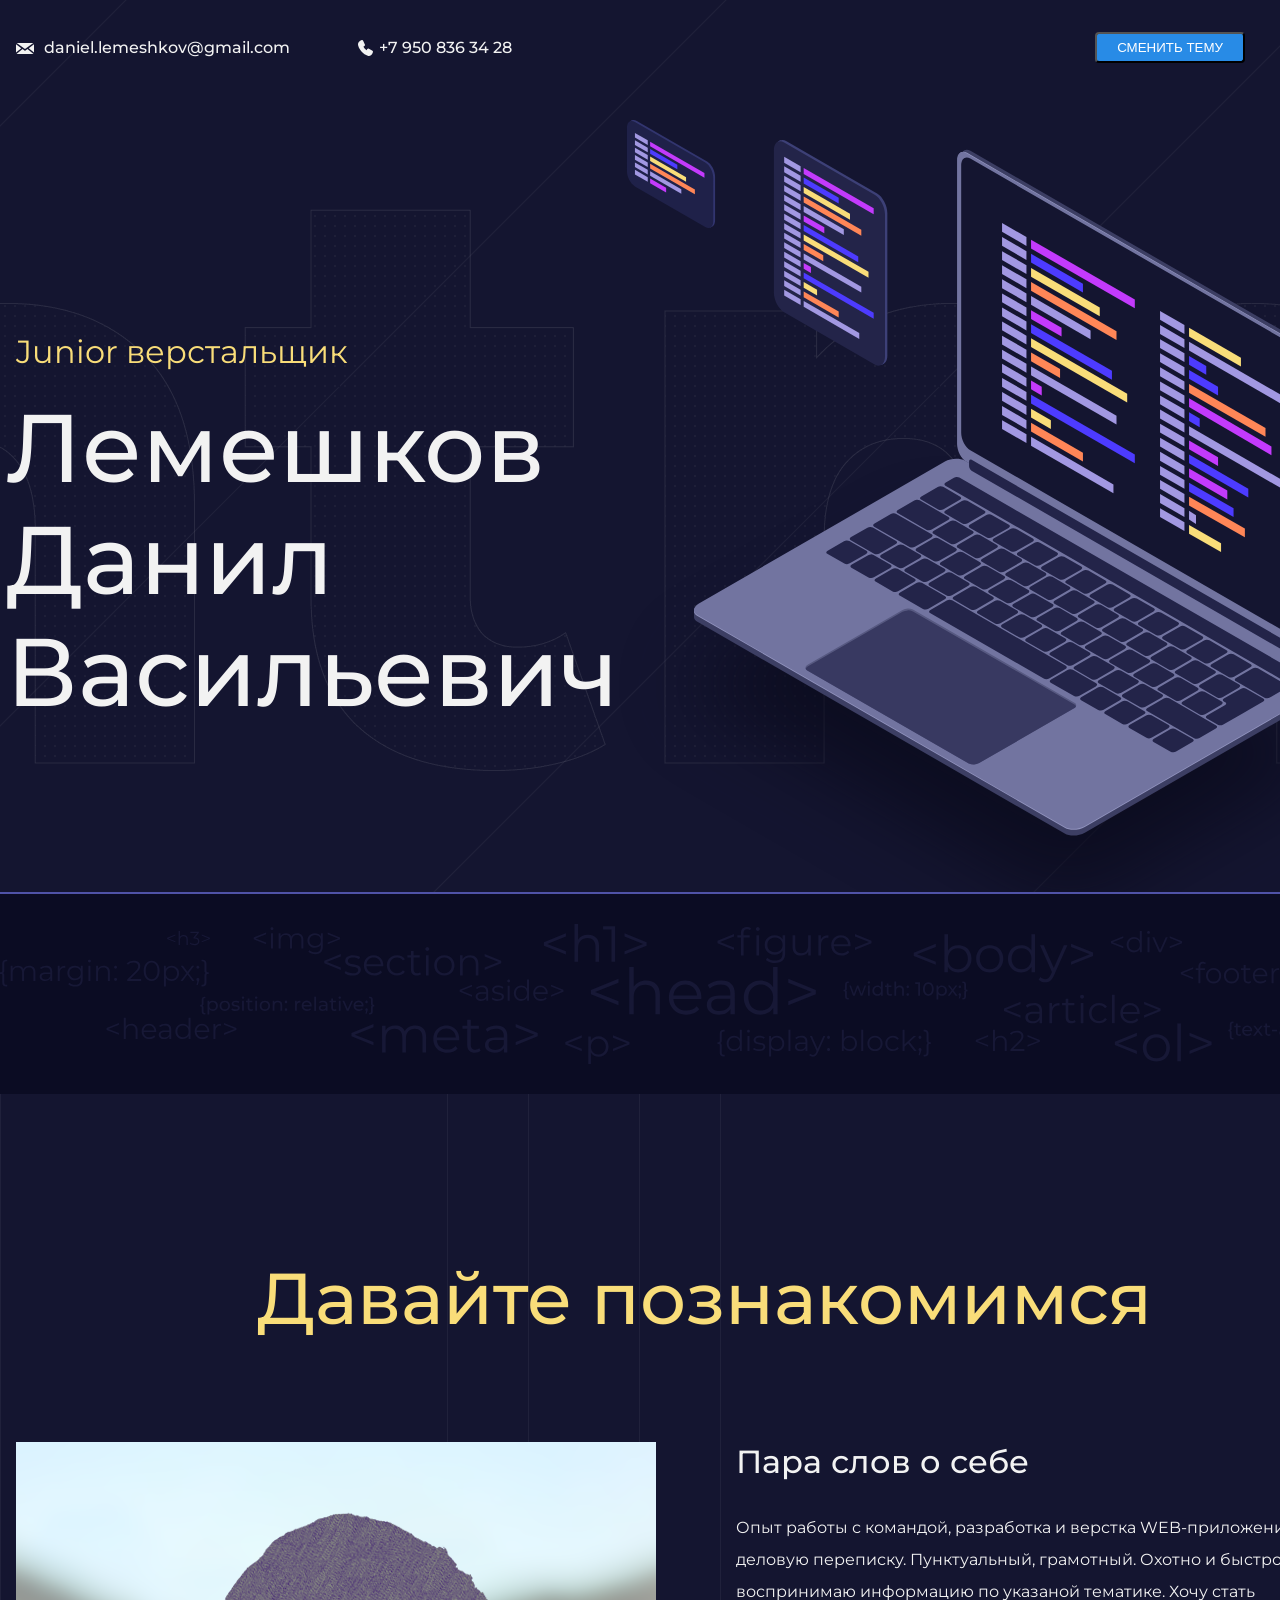
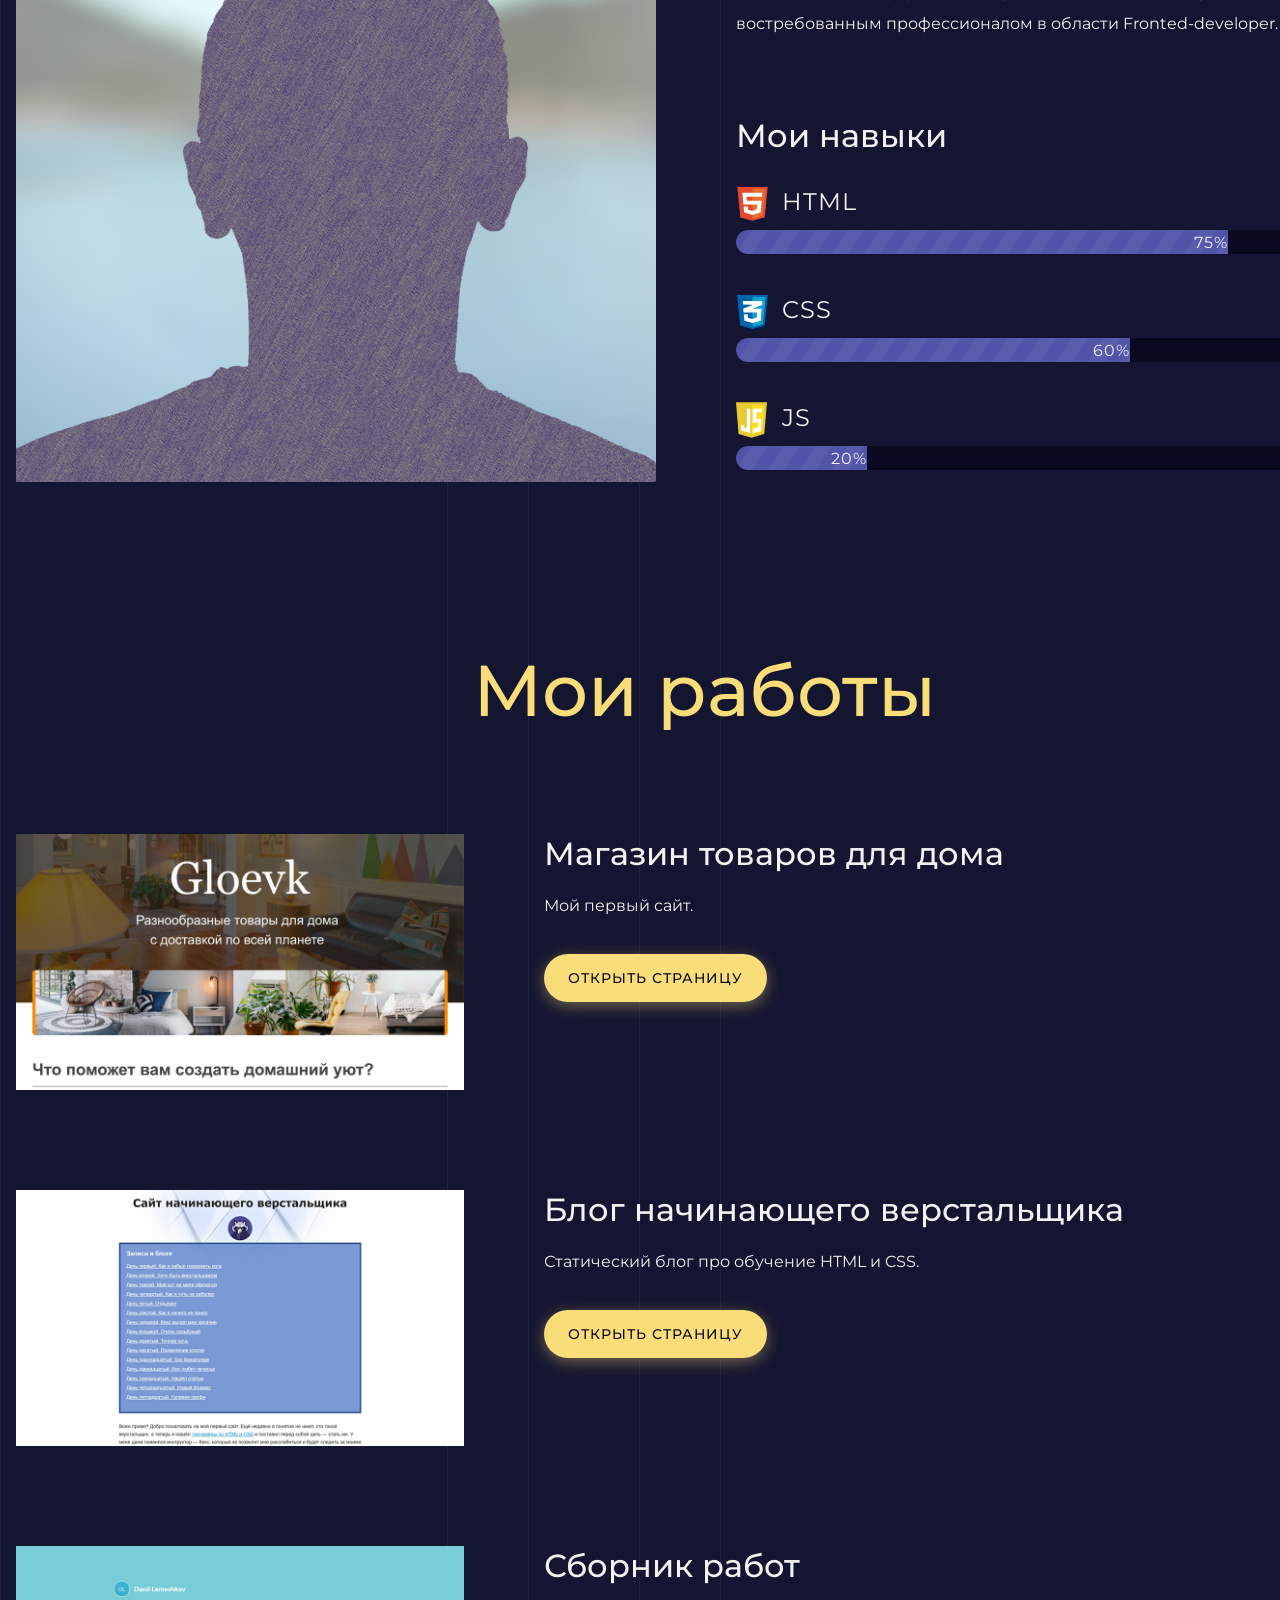
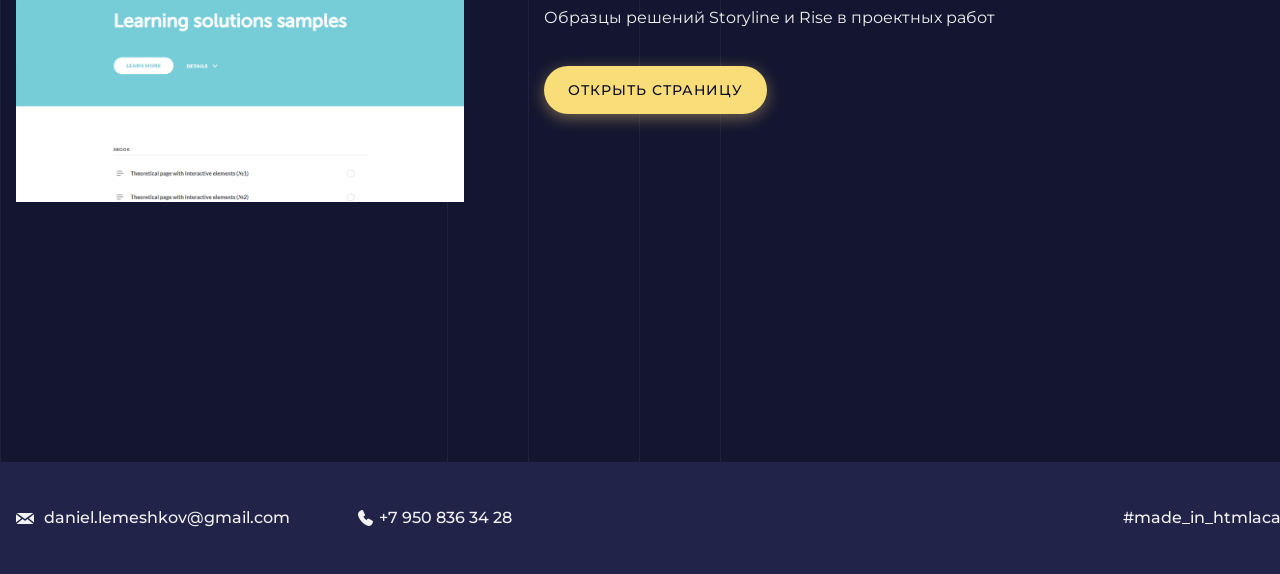
<file: index.html>
<!DOCTYPE html>
<html>
  <head>
    <link href="https://fonts.googleapis.com/css?family=Montserrat:400,500,700|Old+Standard+TT&display=swap&subset=cyrillic" rel="stylesheet">
    <meta charset="UTF-8">
    <link rel="stylesheet" href="themes/style.css">
    <title>Портфолио Junior верстальщика</title>
  </head>

  <body class="page dark-theme">
    <header class="page-header">
      <div class="container">
        <a class="header-email" href="mailto:daniel.lemeshkov@gmail.com">daniel.lemeshkov@gmail.com</a>
        <a class="header-phone" href="tel:+79508363428">+7 950 836 34 28</a>
        <button class="change-theme" style="position: fixed; z-index: 100;">Сменить тему</button>
      </div>
    </header>
  
    <section class="hero-image">
      <div class="container">
      <h1 class="heading">Лемешков Данил Васильевич</h1>
      <p>Junior верстальщик</p>
    </div>
    </section>

    <section class="intro">
      <div class="container">
      <h2 class="subheading">Давайте познакомимся</h2>
      
      <figure class="user-image">
        <img src="files/user.png" width="928" height="536" alt="Фотография Неопознаного Енота">
      </figure>
      <div class="skills">
        <h3>Пара слов о себе</h3>
        <p>Опыт работы с командой, разработка и верстка WEB-приложений. Веду деловую переписку. Пунктуальный, грамотный. Охотно и быстро воспринимаю информацию по указаной тематике. Хочу стать востребованным профессионалом в области Fronted-developer.</p>
        <h3>Мои навыки</h3>
        <dl class="skills-list">
          <dt class="skill-html">HTML</dt>
          <dd class="level"><div style="width: 75%;">75%</div></dd>
          <dt class="skill-css">CSS</dt>
          <dd class="level"><div style="width: 60%;">60%</div></dd>
          <dt class="skill-js">JS</dt>
          <dd class="level"><div style="width: 20%;">20%</div></dd>
        </dl>
      </div>
    </div>
    </section>

    <section class="portfolio">
    <div class="container">
      <h2 class="subheading">Мои работы</h2>
      <ul class="projects">
        <li>
          <figure class="project-image">
            <img src="files/project.jpg" width="928" height="536" alt="Изображение сайта-магазина товаров для дома">
          </figure>
          <h3>Магазин товаров для дома</h3>
          <p>Мой первый сайт.</p>
          <a class="button" href="source/project-gloevk/index.html" target="_blank">Открыть страницу</a>
        </li>
        <li>
          <figure class="project-image">
            <img src="files/project2.png" width="928" height="536" alt="Изображение блога">
          </figure>
          <h3>Блог начинающего верстальщика</h3>
          <p>Статический блог про обучение HTML и CSS.</p>
          <a class="button" href="source/project-state-final/index.html" target="_blank">Открыть страницу</a>
        </li>
        <li>
          <figure class="project-image">
            <img src="files/project3.png" width="928" height="536" alt="Изображение сайта-сборника работ">
          </figure>
          <h3>Сборник работ</h3>
          <p>Образцы решений Storyline и Rise в проектных работ</p>
          <a class="button" href="source/project-learning-solutions-samples/index.html" target="_blank">Открыть страницу</a>
        </li>
      </ul>
    </div>
    </section>

    <footer class="page-footer">
      <div class="container">
        <a class="footer-email" href="mailto:daniel.lemeshkov@gmail.com">daniel.lemeshkov@gmail.com</a>
        <a class="footer-phone" href="tel:+79508363428">+7 950 836 34 28</a>
        <a style="float: right; padding-top: 0px;" href="https://htmlacademy.ru/" target="_blank">#made_in_htmlacademy</a>
    </div>
    </footer>

    <script type="text/javascript">
      let page = document.querySelector('body');
      let themeButton = document.querySelector('.change-theme');

      themeButton.onclick = function(){
        page.classList.toggle('dark-theme');
        page.classList.toggle('light-theme');
      }
    </script>
  </body>
</html>
</file>
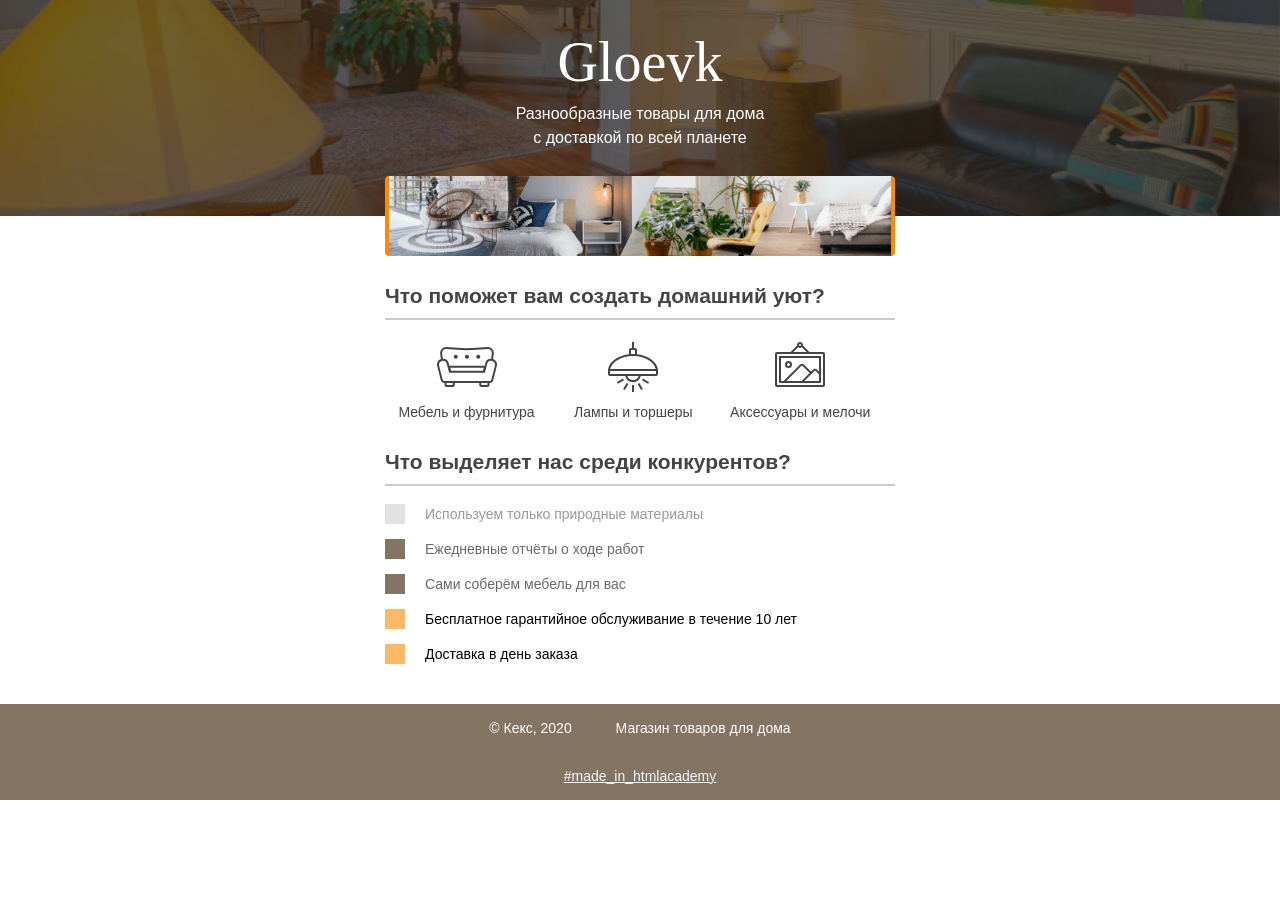
<file: source/project-gloevk/index.html>
<!DOCTYPE html>
<html lang="ru">
  <head>
    <meta charset="utf-8">
    <title>Магазин товаров для дома</title>
    <link rel="stylesheet" href="style.css">
  </head>
  <body>
    <header class="site-header">
      <div class="container">
        <h1>Gloevk</h1>
        <p>Разнообразные товары для дома с доставкой по всей планете</p>
        <img src="img/gloevk-examples.png" width="510" height="80" alt="Примеры интерьеров">
      </div>
    </header>

    <section class="features">
      <h2>Что поможет вам создать домашний уют?</h2>
      <p class="feature-furniture">Мебель и фурнитура</p>
      <p class="feature-lighting">Лампы и торшеры</p>
      <p class="feature-accessories">Аксессуары и мелочи</p>
    </section>

    <section class="advantages">
      <h2>Что выделяет нас среди конкурентов?</h2>
      <ul class="advantages-list">
        <li class="advantages-item">Используем только природные материалы</li>
        <li class="advantages-item standard">Ежедневные отчёты о ходе работ</li>
        <li class="advantages-item standard">Сами соберём мебель для вас</li>
        <li class="advantages-item vip">Бесплатное гарантийное обслуживание в течение 10 лет</li>
        <li class="advantages-item vip">Доставка в день заказа</li>
      </ul>
    </section>

    <footer class="site-footer">
      <div class="container">
        <p>© Кекс, 2020</p>
        <p>Магазин товаров для дома</p>
        <br>
        <p><a style="color: aliceblue;" href="https://htmlacademy.ru/" target="_blank">#made_in_htmlacademy</a></p>
      </div>
    </footer>
  </body>
</html>
</file>
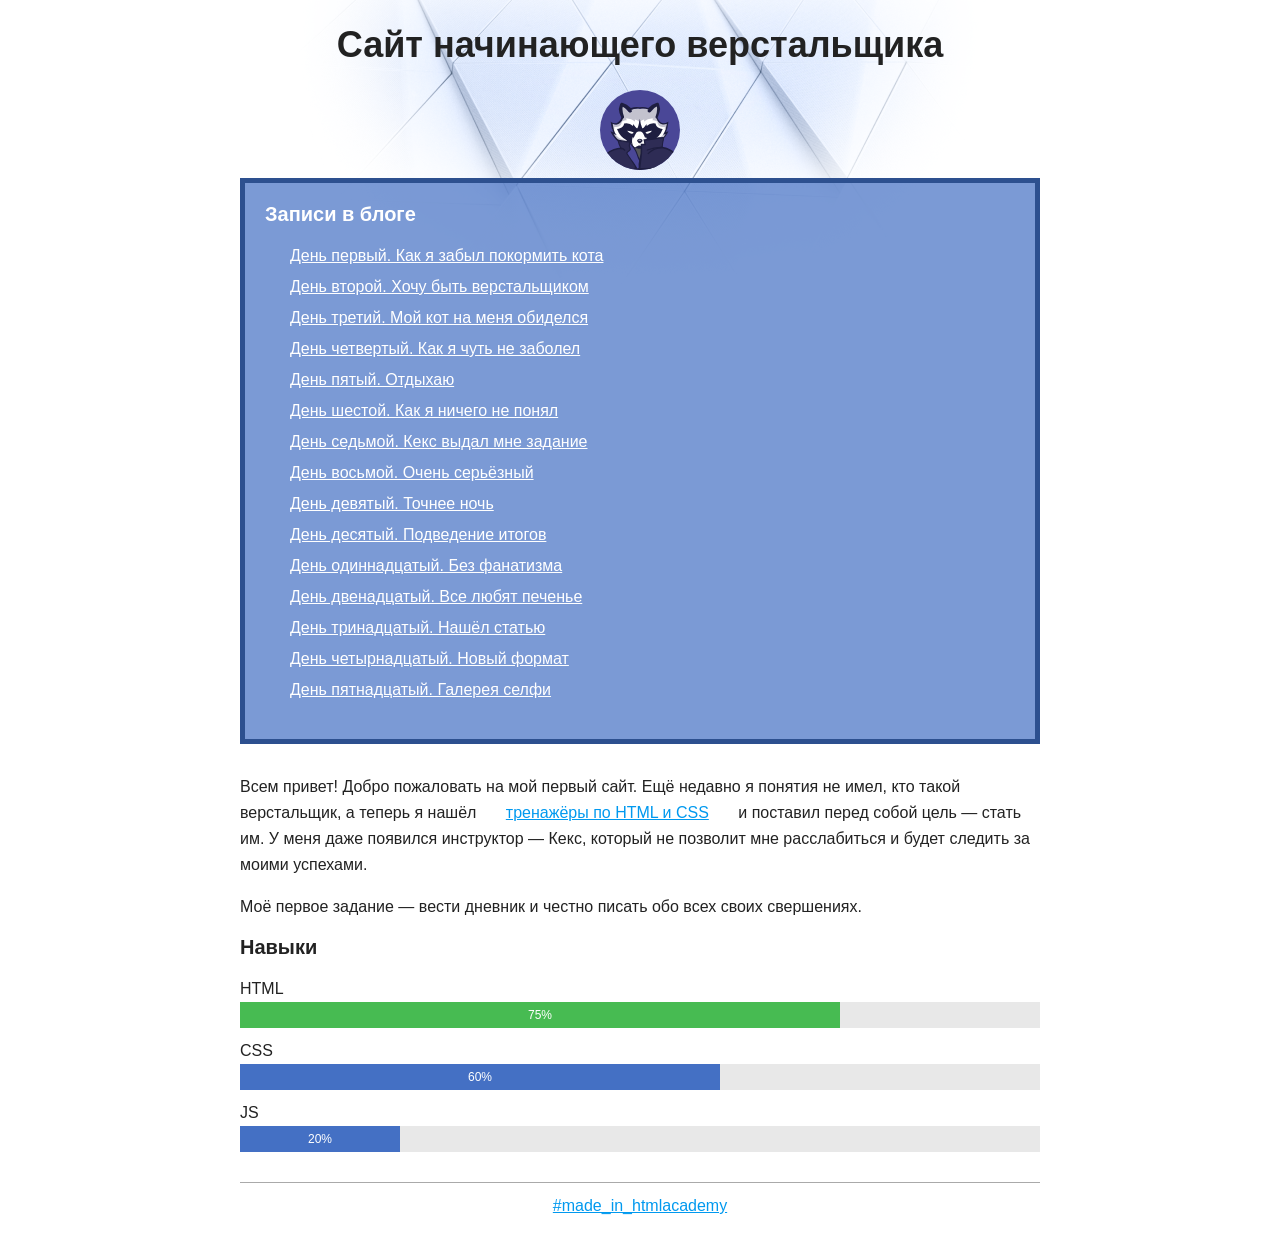
<file: source/project-state-final/index.html>
<!DOCTYPE html>
<html lang="ru">
  <head>
    <meta charset="utf-8">
    <title>Сайт начинающего верстальщика</title>
    <link rel="stylesheet" href="style.css">
  </head>
  <body>
    <header>
      <h1 class="page-title">Сайт начинающего верстальщика</h1>
    </header>
    <main>
      <div class="avatar-container">
        <img class="avatar" src="img/raccoon.svg" width="80" height="80" alt="Аватарка">
      </div>
      <nav class="blog-navigation">
        <h2>Записи в блоге</h2>
        <ul>
          <li><a href="day-1.html">День первый. Как я забыл покормить кота</a></li>
          <li><a href="day-2.html">День второй. Хочу быть верстальщиком</a></li>
          <li><a href="day-3.html">День третий. Мой кот на меня обиделся</a></li>
          <li><a href="day-4.html">День четвертый. Как я чуть не заболел</a></li>
          <li><a href="day-5.html">День пятый. Отдыхаю</a></li>
          <li><a href="day-6.html">День шестой. Как я ничего не понял</a></li>
          <li><a href="day-7.html">День седьмой. Кекс выдал мне задание</a></li>
          <li><a href="day-8.html">День восьмой. Очень серьёзный</a></li>
          <li><a href="day-9.html">День девятый. Точнее ночь</a></li>
          <li><a href="day-10.html">День десятый. Подведение итогов</a></li>
          <li><a href="day-11.html">День одиннадцатый. Без фанатизма</a></li>
          <li><a href="day-12.html">День двенадцатый. Все любят печенье</a></li>
          <li><a href="day-13.html">День тринадцатый. Нашёл статью</a></li>
          <li><a href="day-14.html">День четырнадцатый. Новый формат</a></li>
          <li><a href="day-15.html">День пятнадцатый. Галерея селфи</a></li>
        </ul>
      </nav>
      <section>
        <p>Всем привет! Добро пожаловать на мой первый сайт. Ещё недавно я понятия не имел, кто такой верстальщик, а теперь я нашёл <a href="https://htmlacademy.ru/courses">тренажёры по HTML и CSS</a> и поставил перед собой цель — стать им. У меня даже появился инструктор — Кекс, который не позволит мне расслабиться и будет следить за моими успехами.</p>
        <p>Моё первое задание — вести дневник и честно писать обо всех своих свершениях.</p>
      </section>
      <section>
        <h2>Навыки</h2>
        <dl class="skills">
          <dt>HTML</dt>
          <dd><div class="skills-level skills-level-ok" style="width: 75%;">75%</div></dd>
          <dt>CSS</dt>
          <dd><div class="skills-level" style="width: 60%;">60%</div></dd>
          <dt>JS</dt>
          <dd><div class="skills-level" style="width: 20%;">20%</div></dd>
        </dl>
      </section>
    </main>
    <footer>
      <a href="https://htmlacademy.ru/" target="_blank">#made_in_htmlacademy</a>
    </footer>
  </body>
</html>
</file>
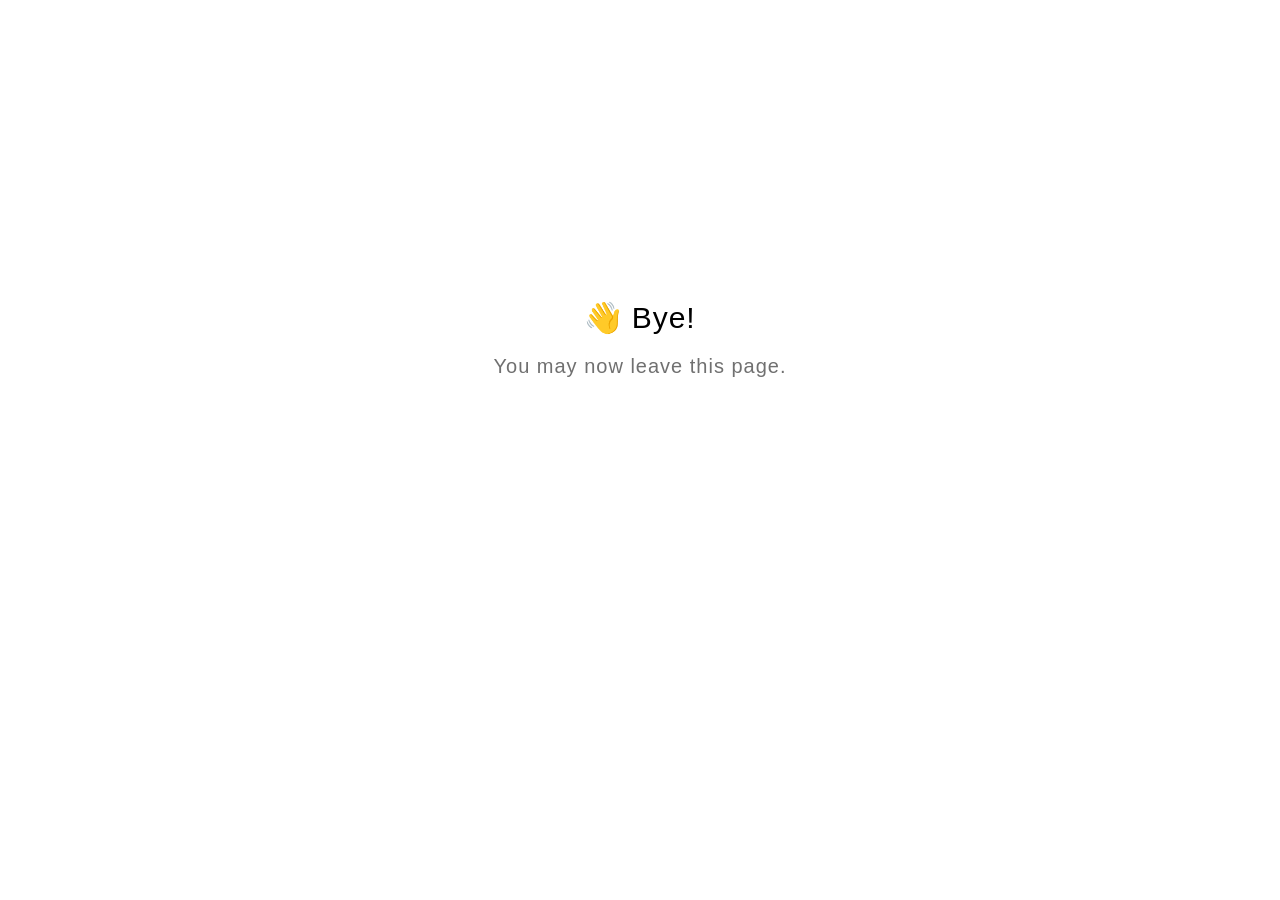
<file: source/project-learning-solutions-samples/goodbye.html>
<html>
  <head>
    <meta charset="utf-8" lang="en">
    <style>
      html {
        font-size: 20px;
        font-family: 'lato', sans-serif;
        font-weight: lighter;
        letter-spacing: 0.05rem;
      }

      .goodbye-container {
        text-align: center;
        margin-top: 15rem;
      }

      .bye-message {
        font-size: 1.5rem;
      }

      .exit-text {
        color: #707070;
        margin-top: 1rem;
      }
    </style>
  </head>
  <body>
    <div class="goodbye-container">
      <div class="bye-message">👋 Bye!</div>
      <div class="exit-text">You may now leave this page.</div>
    </div>
  </body>
</html>
</file>
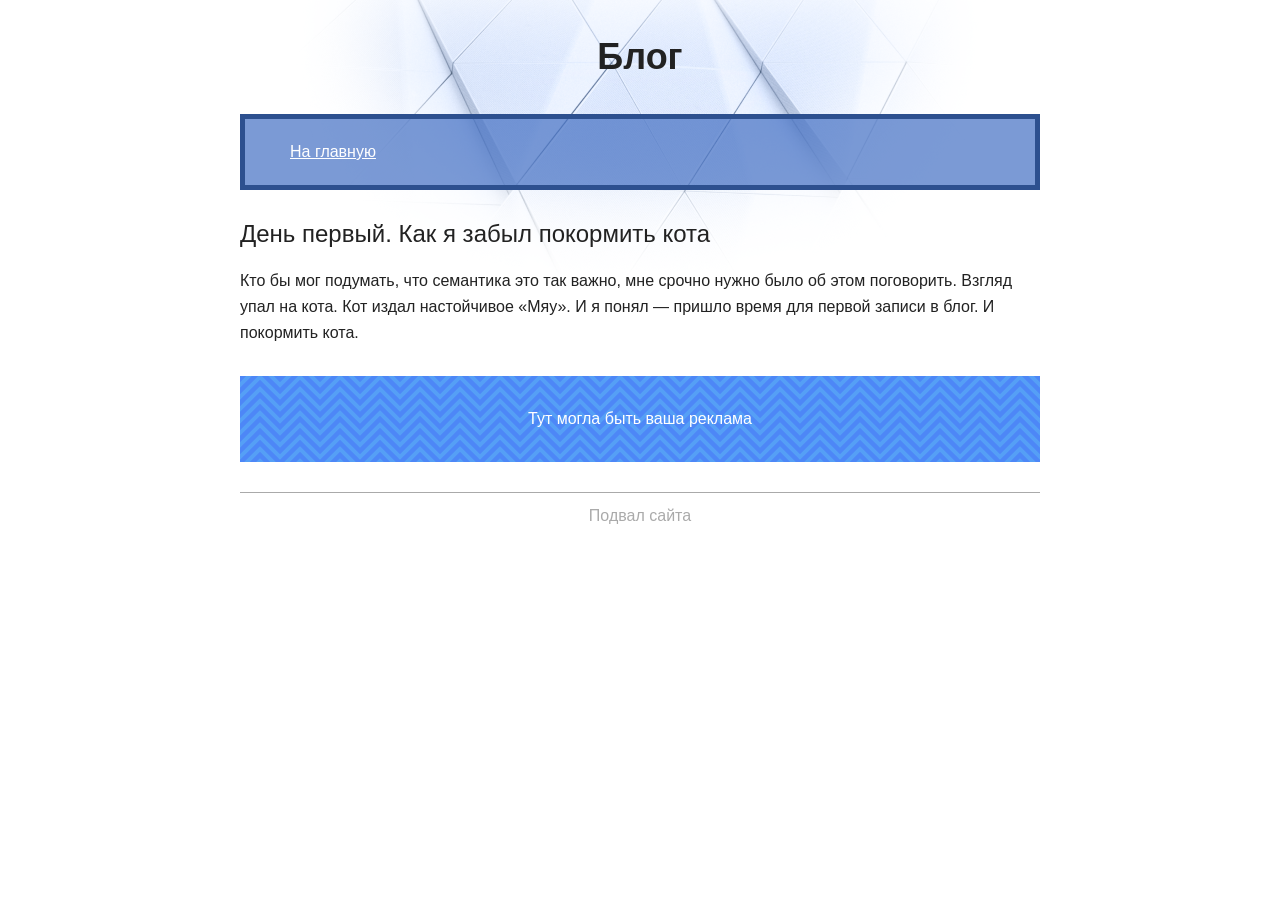
<file: source/project-state-final/day-1.html>
<!DOCTYPE html>
<html lang="ru">
  <head>
    <meta charset="utf-8">
    <title>Дневник начинающего верстальщика</title>
    <link rel="stylesheet" href="style.css">
  </head>
  <body>
    <header>
      <p class="page-title">Блог</p>
      <nav class="blog-navigation">
        <a href="index.html">На главную</a>
      </nav>
    </header>
    <main>
      <article>
        <h1>День первый. Как я забыл покормить кота</h1>
        <p>Кто бы мог подумать, что семантика это так важно, мне срочно нужно было об этом поговорить. Взгляд упал на кота. Кот издал настойчивое «Мяу». И я понял — пришло время для первой записи в блог. И покормить кота.</p>
      </article>
      <aside class="partnership">
        Тут могла быть ваша реклама
      </aside>
    </main>
    <footer>
      Подвал сайта
    </footer>
  </body>
</html>
</file>
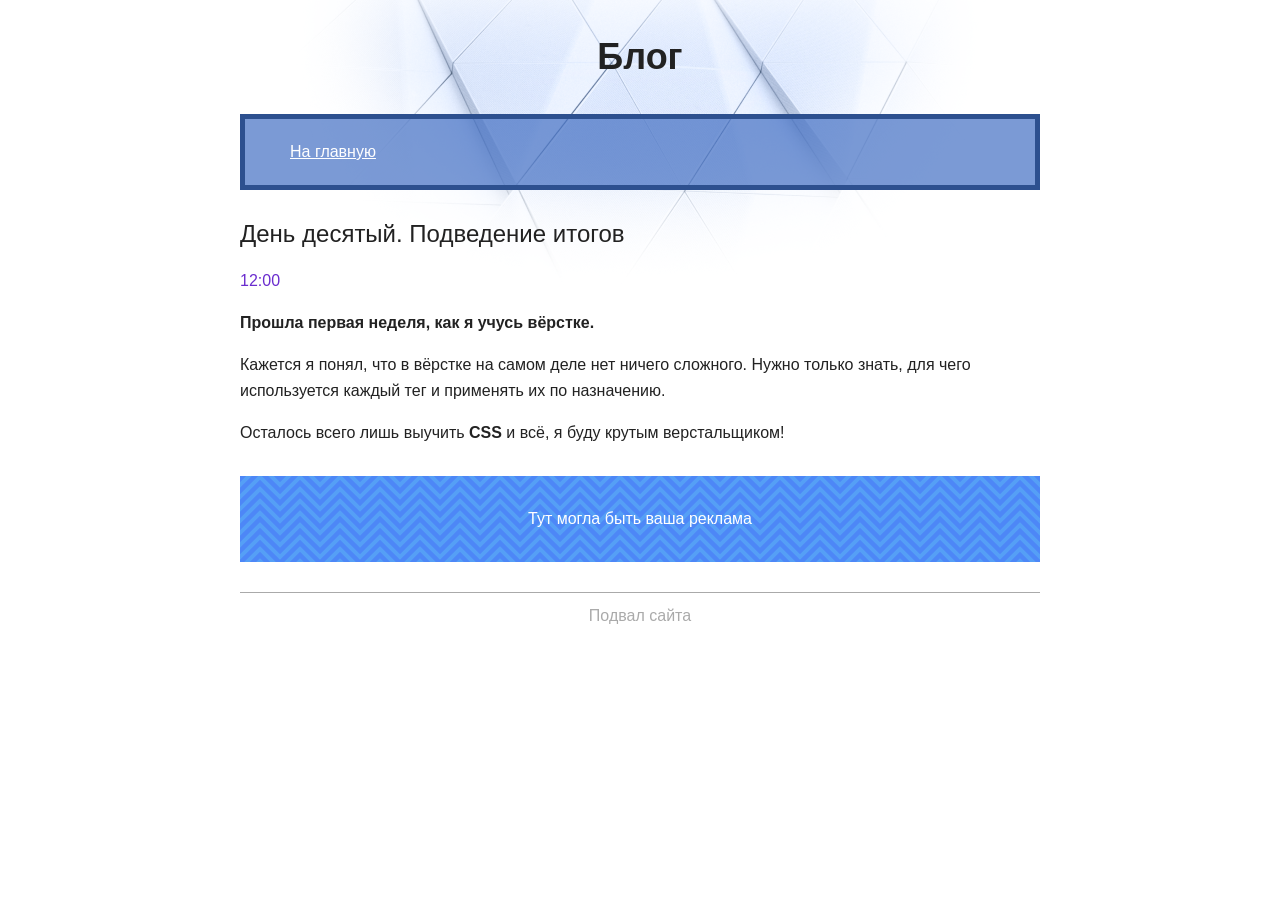
<file: source/project-state-final/day-10.html>
<!DOCTYPE html>
<html lang="ru">
  <head>
    <meta charset="utf-8">
    <title>Сайт начинающего верстальщика</title>
    <link rel="stylesheet" href="style.css">
  </head>
  <body>
    <header>
      <p class="page-title">Блог</p>
      <nav class="blog-navigation">
        <a href="index.html">На главную</a>
      </nav>
    </header>
    <main>
      <article>
        <h1>День десятый. Подведение итогов</h1>
        <time datetime="2018-11-28T12:00">12:00</time>

        <p><b>Прошла первая неделя, как я учусь вёрстке.</b></p>

        <p>Кажется я понял, что в вёрстке на самом деле нет ничего сложного. Нужно только знать, для чего используется каждый тег и применять их по назначению.</p>

        <p>Осталось всего лишь выучить <strong>CSS</strong> и всё, я буду крутым верстальщиком!</p>
      </article>
      <aside class="partnership">
        Тут могла быть ваша реклама
      </aside>
    </main>
    <footer>
      Подвал сайта
    </footer>
  </body>
</html>
</file>
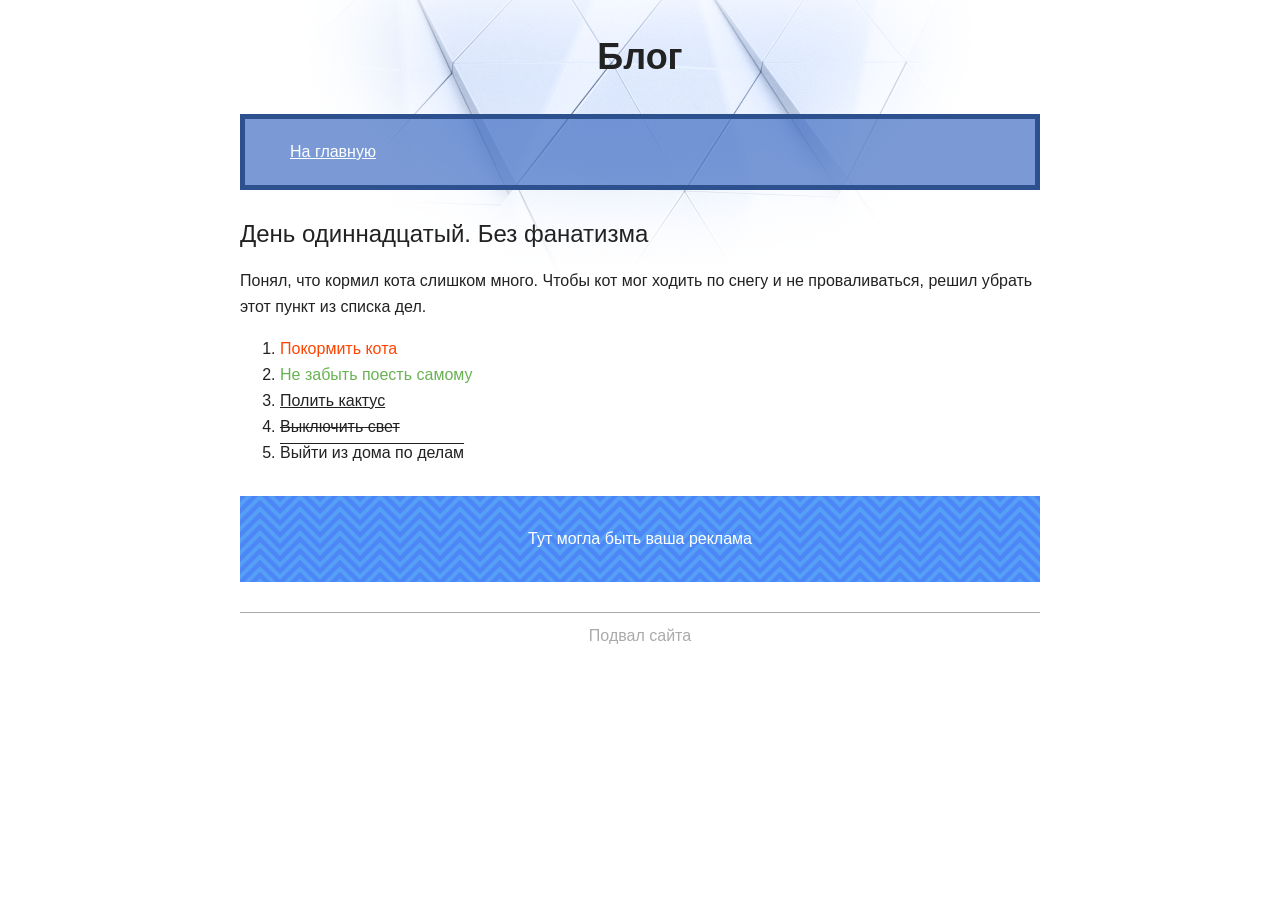
<file: source/project-state-final/day-11.html>
<!DOCTYPE html>
<html lang="ru">
  <head>
    <meta charset="utf-8">
    <title>Сайт начинающего верстальщика</title>
    <link rel="stylesheet" href="style.css">
  </head>
  <body>
    <header>
      <p class="page-title">Блог</p>
      <nav class="blog-navigation">
        <a href="index.html">На главную</a>
      </nav>
    </header>
    <main>
      <article>
        <h1>День одиннадцатый. Без фанатизма</h1>
        <p>Понял, что кормил кота слишком много. Чтобы кот мог ходить по снегу и не проваливаться, решил убрать этот пункт из списка дел.</p>
        <ol>
          <li><del>Покормить кота</del></li>
          <li><ins>Не забыть поесть самому</ins></li>
          <li class="underline">Полить кактус</li>
          <li class="line-through">Выключить свет</li>
          <li class="overline">Выйти из дома по делам</li>
        </ol>
      </article>
      <aside class="partnership">
        Тут могла быть ваша реклама
      </aside>
    </main>
    <footer>
      Подвал сайта
    </footer>
  </body>
</html>
</file>
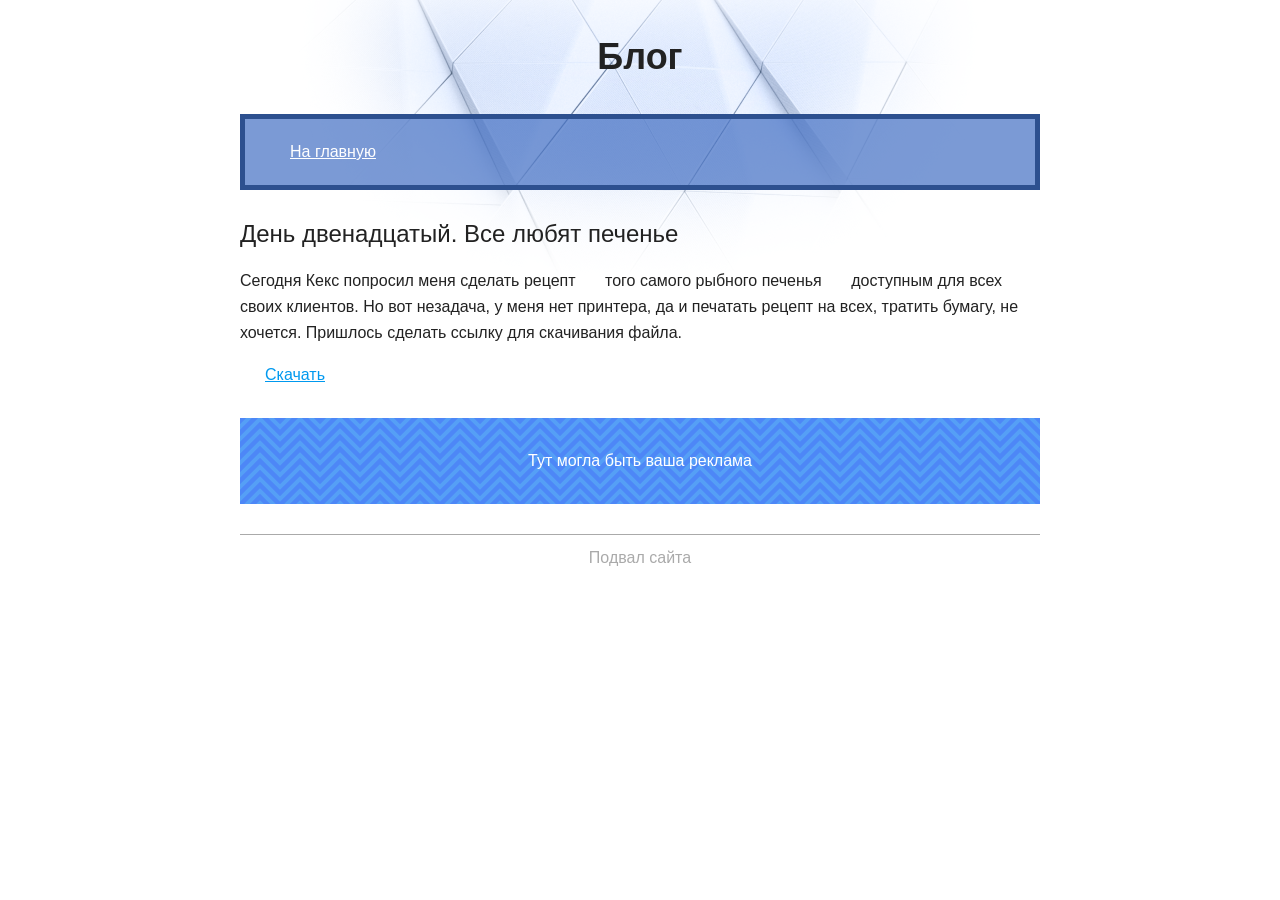
<file: source/project-state-final/day-12.html>
<!DOCTYPE html>
<html lang="ru">
  <head>
    <meta charset="utf-8">
    <title>Сайт начинающего верстальщика</title>
    <link rel="stylesheet" href="style.css">
  </head>
  <body>
    <header>
      <p class="page-title">Блог</p>
      <nav class="blog-navigation">
        <a href="index.html">На главную</a>
      </nav>
    </header>
    <main>
      <article>
        <h1>День двенадцатый. Все любят печенье</h1>
        <p>Сегодня Кекс попросил меня сделать рецепт <a>того самого рыбного печенья</a> доступным для всех своих клиентов. Но вот незадача, у меня нет принтера, да и печатать рецепт на всех, тратить бумагу, не хочется. Пришлось сделать ссылку для скачивания файла.</p>
        <p>
          <a href="files/recipe.pdf" download>Скачать</a>
        </p>
      </article>
      <aside class="partnership">
        Тут могла быть ваша реклама
      </aside>
    </main>
    <footer>
      Подвал сайта
    </footer>
  </body>
</html>
</file>
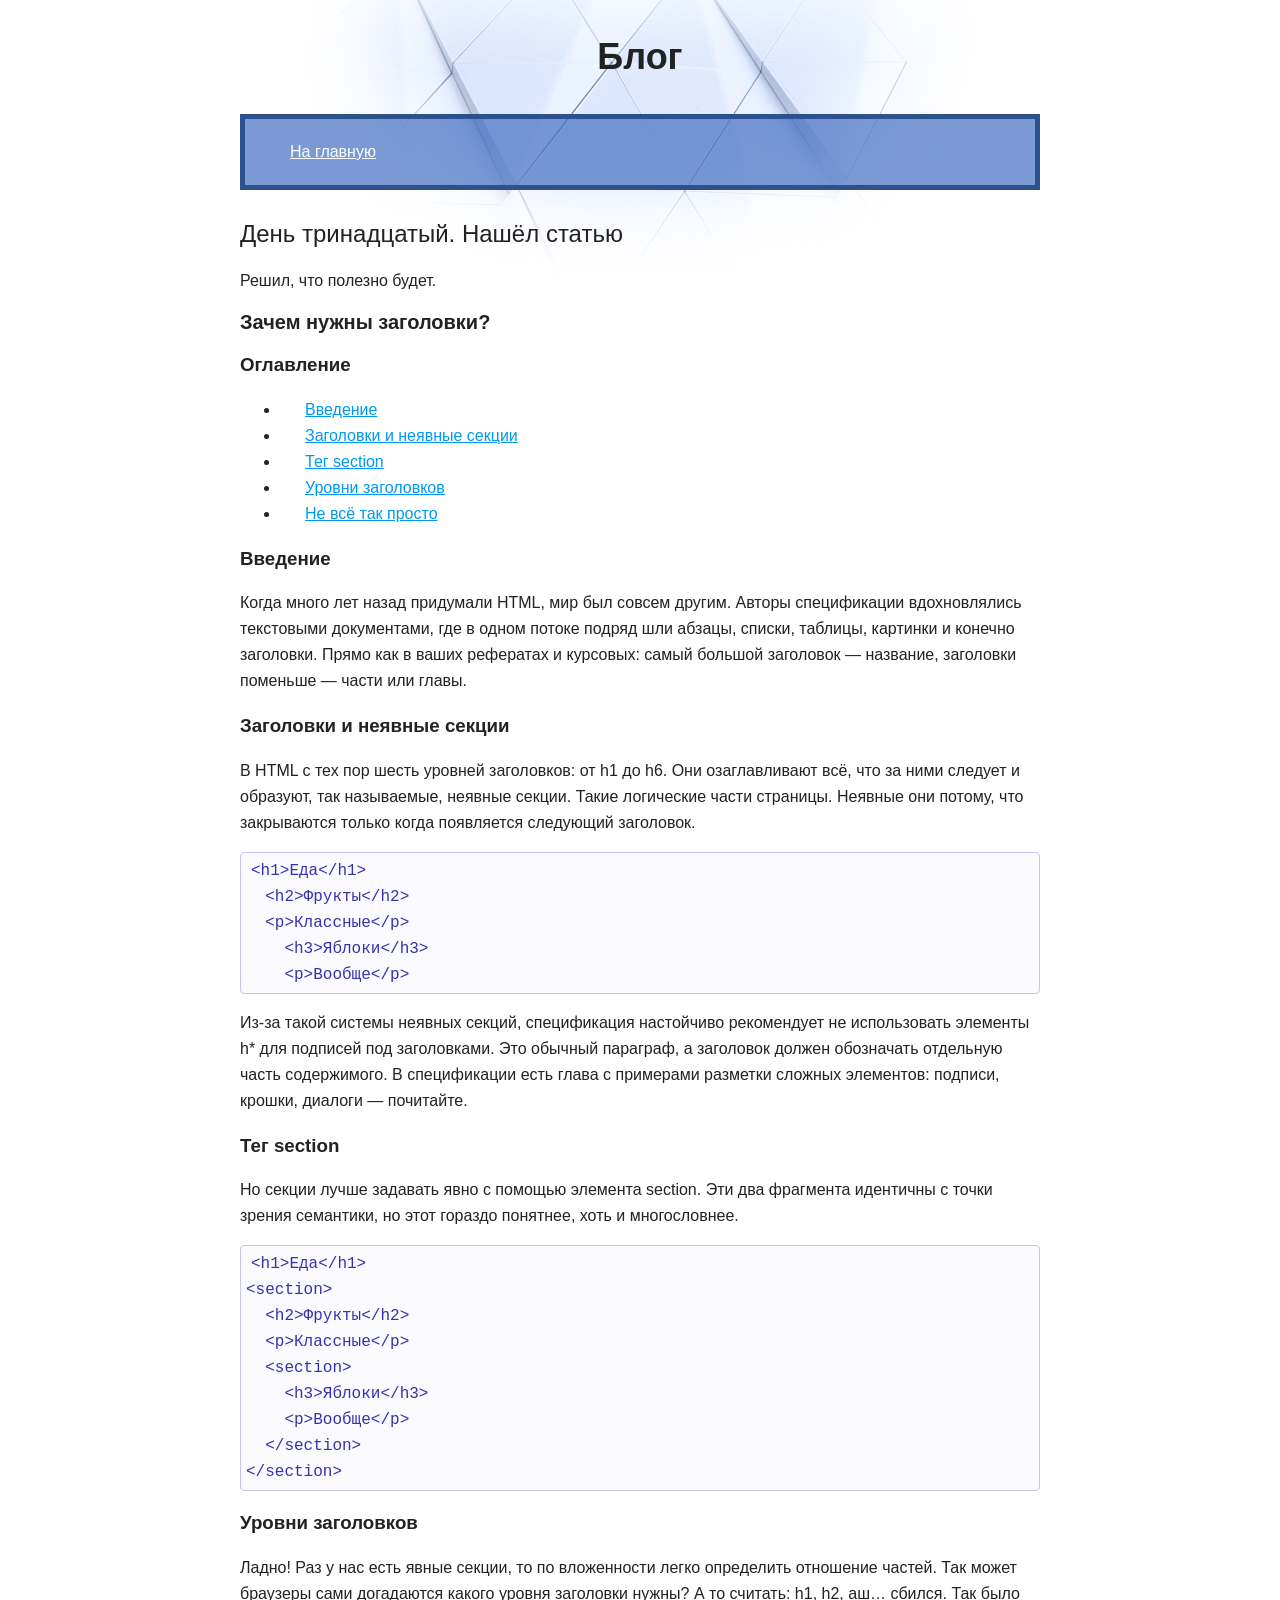
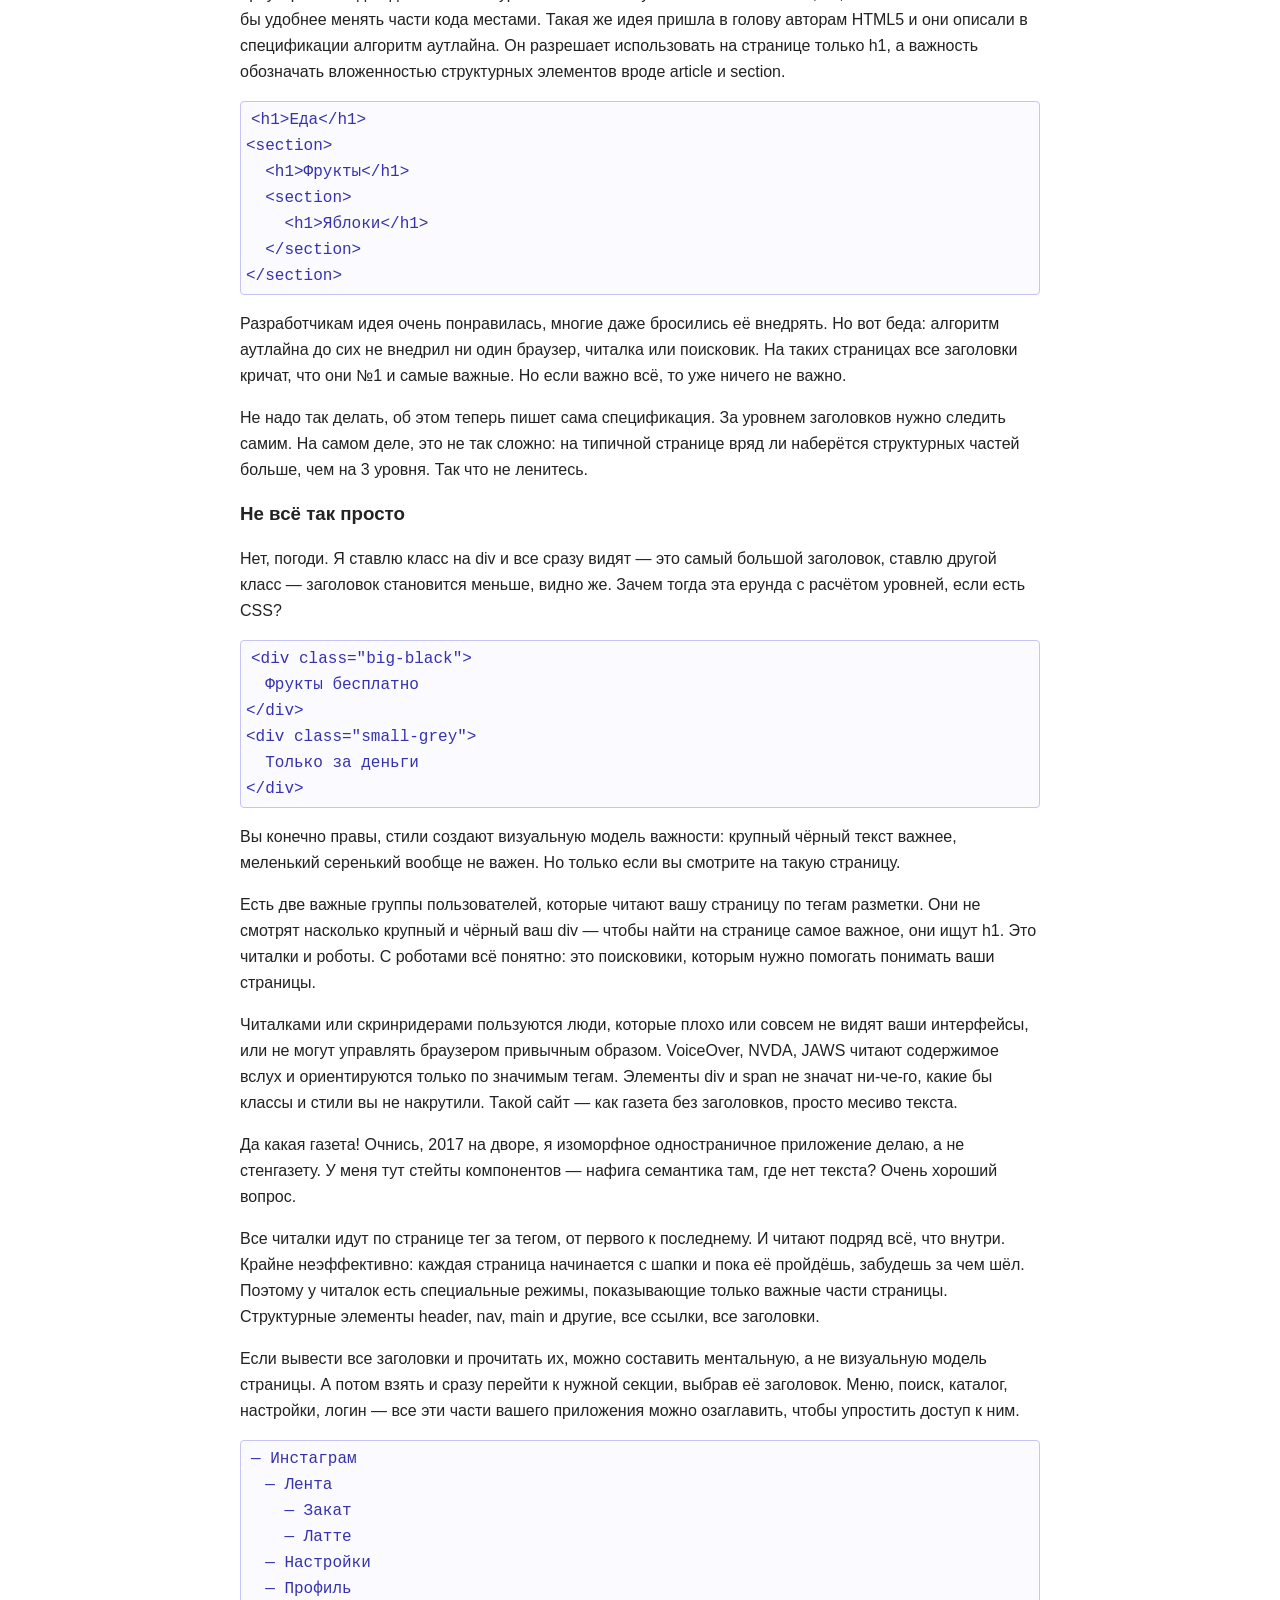
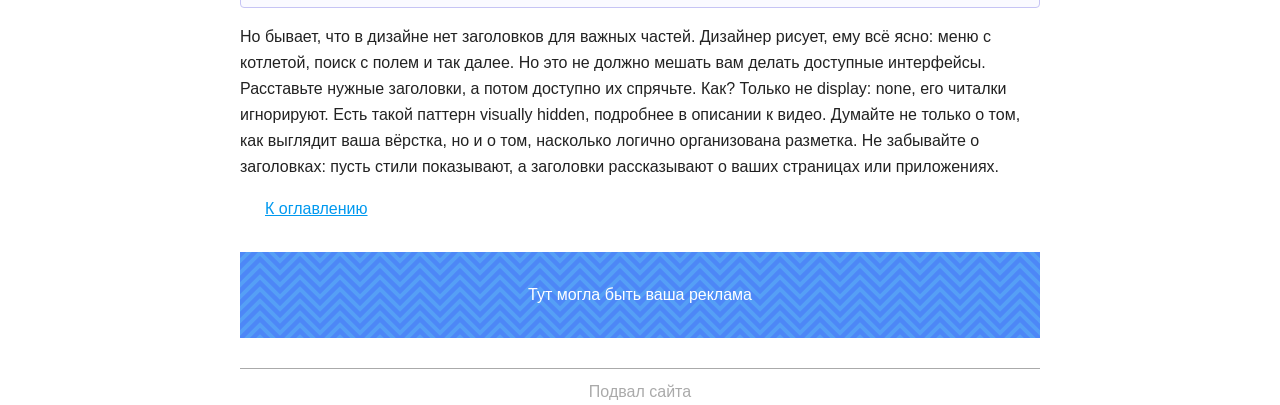
<file: source/project-state-final/day-13.html>
<!DOCTYPE html>
<html lang="ru">
  <head>
    <meta charset="utf-8">
    <title>Сайт начинающего верстальщика</title>
    <link rel="stylesheet" href="style.css">
  </head>
  <body>
    <header>
      <p class="page-title">Блог</p>
      <nav class="blog-navigation">
        <a href="index.html">На главную</a>
      </nav>
    </header>
    <main>
      <article>
        <h1>День тринадцатый. Нашёл статью</h1>
        <p>Решил, что полезно будет.</p>

        <h2>Зачем нужны заголовки?</h2>

        <h3 id="content">Оглавление</h3>
        <ul>
          <li>
            <a href="#intro">Введение</a>
          </li>
          <li>
            <a href="#heading">Заголовки и неявные секции</a>
          </li>
          <li>
            <a href="#sections">Тег section</a>
          </li>
          <li>
            <a href="#levels">Уровни заголовков</a>
          </li>
          <li>
            <a href="#easy">Не всё так просто</a>
          </li>
        </ul>

        <article>
          <h3 id="intro">Введение</h3>

          <p>Когда много лет назад придумали HTML, мир был совсем другим. Авторы спецификации вдохновлялись текстовыми документами, где в одном потоке подряд шли абзацы, списки, таблицы, картинки и конечно заголовки. Прямо как в ваших рефератах и курсовых: самый большой заголовок — название, заголовки поменьше — части или главы.</p>

          <h3 id="heading">Заголовки и неявные секции</h3>

          <p>В HTML с тех пор шесть уровней заголовков: от h1 до h6. Они озаглавливают всё, что за ними следует и образуют, так называемые, неявные секции. Такие логические части страницы. Неявные они потому, что закрываются только когда появляется следующий заголовок.</p>

          <pre><code>&lt;h1&gt;Еда&lt;/h1&gt;
  &lt;h2&gt;Фрукты&lt;/h2&gt;
  &lt;p&gt;Классные&lt;/p&gt;
    &lt;h3&gt;Яблоки&lt;/h3&gt;
    &lt;p&gt;Вообще&lt;/p&gt;</code></pre>

          <p>Из-за такой системы неявных секций, спецификация настойчиво рекомендует не использовать элементы h* для подписей под заголовками. Это обычный параграф, а заголовок должен обозначать отдельную часть содержимого. В спецификации есть глава с примерами разметки сложных элементов: подписи, крошки, диалоги — почитайте.</p>

          <h3 id="sections">Тег section</h3>

          <p>Но секции лучше задавать явно с помощью элемента section. Эти два фрагмента идентичны с точки зрения семантики, но этот гораздо понятнее, хоть и многословнее.</p>
          <pre><code>&lt;h1&gt;Еда&lt;/h1&gt;
&lt;section&gt;
  &lt;h2&gt;Фрукты&lt;/h2&gt;
  &lt;p&gt;Классные&lt;/p&gt;
  &lt;section&gt;
    &lt;h3&gt;Яблоки&lt;/h3&gt;
    &lt;p&gt;Вообще&lt;/p&gt;
  &lt;/section&gt;
&lt;/section&gt;</code></pre>

          <h3 id="levels">Уровни заголовков</h3>

          <p>Ладно! Раз у нас есть явные секции, то по вложенности легко определить отношение частей. Так может браузеры сами догадаются какого уровня заголовки нужны? А то считать: h1, h2, аш… сбился. Так было бы удобнее менять части кода местами. Такая же идея пришла в голову авторам HTML5 и они описали в спецификации алгоритм аутлайна. Он разрешает использовать на странице только h1, а важность обозначать вложенностью структурных элементов вроде article и section.</p>

          <pre><code>&lt;h1&gt;Еда&lt;/h1&gt;
&lt;section&gt;
  &lt;h1&gt;Фрукты&lt;/h1&gt;
  &lt;section&gt;
    &lt;h1&gt;Яблоки&lt;/h1&gt;
  &lt;/section&gt;
&lt;/section&gt;</code></pre>

          <p>Разработчикам идея очень понравилась, многие даже бросились её внедрять. Но вот беда: алгоритм аутлайна до сих не внедрил ни один браузер, читалка или поисковик. На таких страницах все заголовки кричат, что они №1 и самые важные. Но если важно всё, то уже ничего не важно.</p>

          <p>Не надо так делать, об этом теперь пишет сама спецификация. За уровнем заголовков нужно следить самим. На самом деле, это не так сложно: на типичной странице вряд ли наберётся структурных частей больше, чем на 3 уровня. Так что не ленитесь.</p>

          <h3 id="easy">Не всё так просто</h3>

          <p>Нет, погоди. Я ставлю класс на div и все сразу видят — это самый большой заголовок, ставлю другой класс — заголовок становится меньше, видно же. Зачем тогда эта ерунда с расчётом уровней, если есть CSS?</p>

          <pre><code>&lt;div class="big-black"&gt;
  Фрукты бесплатно
&lt;/div&gt;
&lt;div class="small-grey"&gt;
  Только за деньги
&lt;/div&gt;</code></pre>

          <p>Вы конечно правы, стили создают визуальную модель важности: крупный чёрный текст важнее, меленький серенький вообще не важен. Но только если вы смотрите на такую страницу.</p>

          <p>Есть две важные группы пользователей, которые читают вашу страницу по тегам разметки. Они не смотрят насколько крупный и чёрный ваш div — чтобы найти на странице самое важное, они ищут h1. Это читалки и роботы. С роботами всё понятно: это поисковики, которым нужно помогать понимать ваши страницы.</p>

          <p>Читалками или скринридерами пользуются люди, которые плохо или совсем не видят ваши интерфейсы, или не могут управлять браузером привычным образом. VoiceOver, NVDA, JAWS читают содержимое вслух и ориентируются только по значимым тегам. Элементы div и span не значат ни-че-го, какие бы классы и стили вы не накрутили. Такой сайт — как газета без заголовков, просто месиво текста.</p>

          <p>Да какая газета! Очнись, 2017 на дворе, я изоморфное одностраничное приложение делаю, а не стенгазету. У меня тут стейты компонентов — нафига семантика там, где нет текста? Очень хороший вопрос.</p>

          <p>Все читалки идут по странице тег за тегом, от первого к последнему. И читают подряд всё, что внутри. Крайне неэффективно: каждая страница начинается с шапки и пока её пройдёшь, забудешь за чем шёл. Поэтому у читалок есть специальные режимы, показывающие только важные части страницы. Структурные элементы header, nav, main и другие, все ссылки, все заголовки.</p>

          <p>Если вывести все заголовки и прочитать их, можно составить ментальную, а не визуальную модель страницы. А потом взять и сразу перейти к нужной секции, выбрав её заголовок. Меню, поиск, каталог, настройки, логин — все эти части вашего приложения можно озаглавить, чтобы упростить доступ к ним.</p>

          <pre><code>— Инстаграм
  — Лента
    — Закат
    — Латте
  — Настройки
  — Профиль</code></pre>

          <p>Но бывает, что в дизайне нет заголовков для важных частей. Дизайнер рисует, ему всё ясно: меню с котлетой, поиск с полем и так далее. Но это не должно мешать вам делать доступные интерфейсы. Расставьте нужные заголовки, а потом доступно их спрячьте. Как? Только не display: none, его читалки игнорируют. Есть такой паттерн visually hidden, подробнее в описании к видео.

          Думайте не только о том, как выглядит ваша вёрстка, но и о том, насколько логично организована разметка. Не забывайте о заголовках: пусть стили показывают, а заголовки рассказывают о ваших страницах или приложениях.</p>

          <p>
            <a href="#content">К оглавлению</a>
          </p>
        </article>
      </article>
      <aside class="partnership">
        Тут могла быть ваша реклама
      </aside>
    </main>
    <footer>
      Подвал сайта
    </footer>
  </body>
</html>
</file>
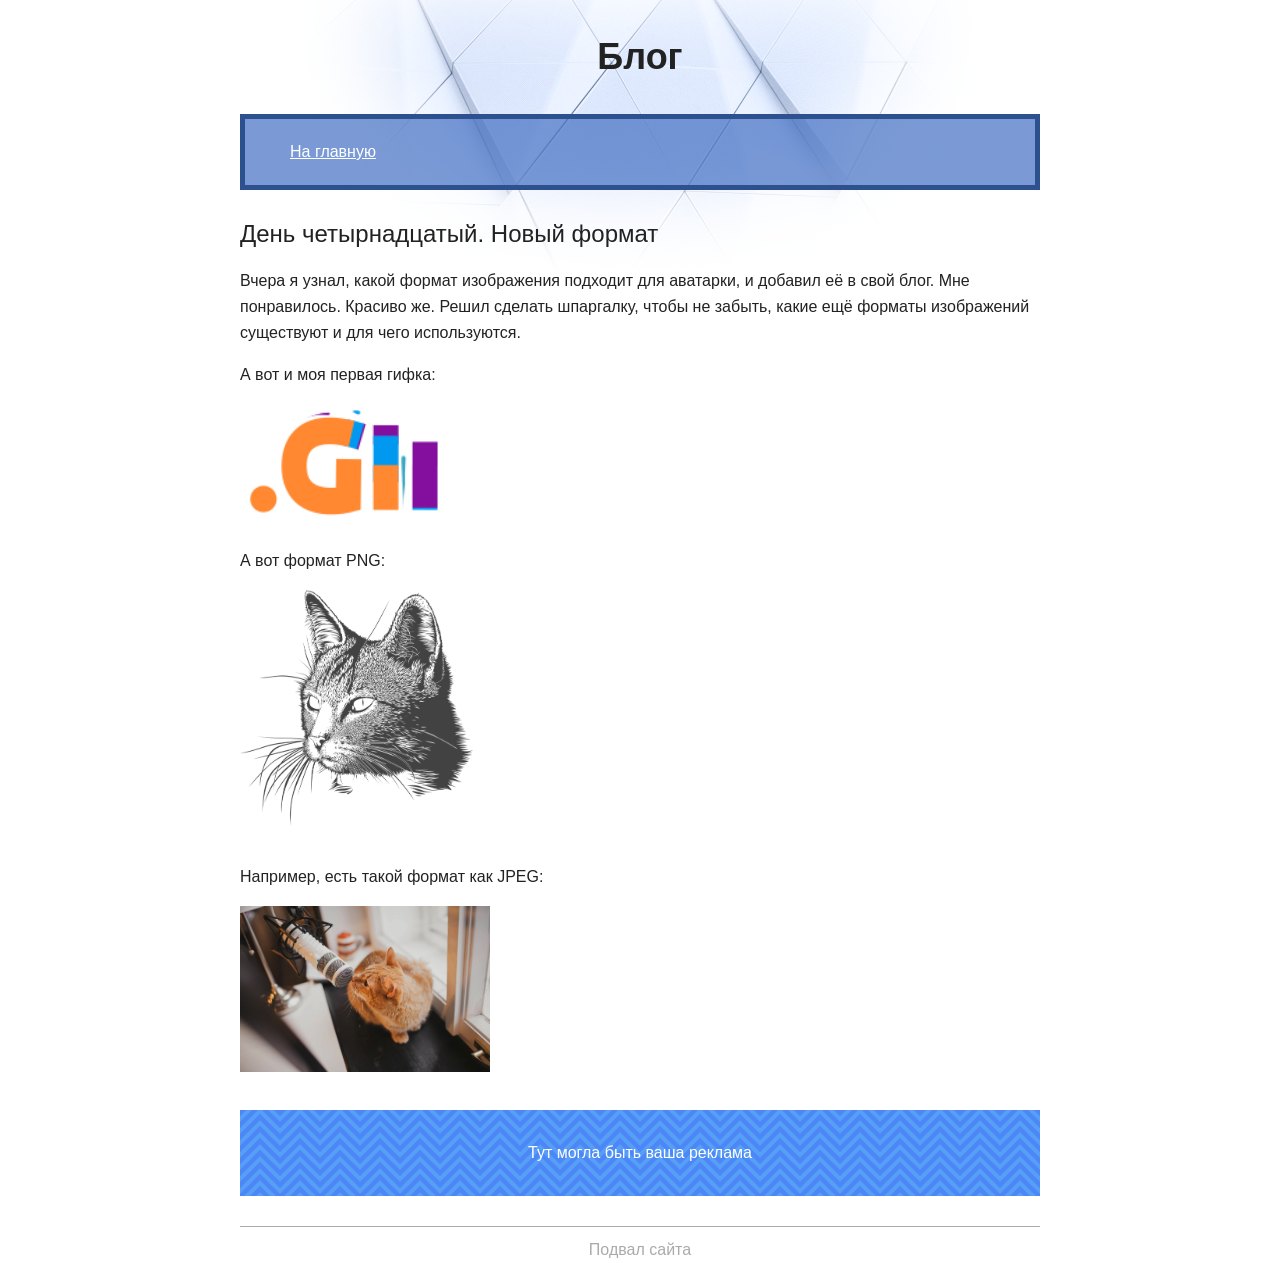
<file: source/project-state-final/day-14.html>
<!DOCTYPE html>
<html lang="ru">
  <head>
    <meta charset="utf-8">
    <title>Сайт начинающего верстальщика</title>
    <link rel="stylesheet" href="style.css">
  </head>
  <body>
    <header>
      <p class="page-title">Блог</p>
      <nav class="blog-navigation">
        <a href="index.html">На главную</a>
      </nav>
    </header>
    <main>
      <article>
        <h1>День четырнадцатый. Новый формат</h1>
        <p>Вчера я узнал, какой формат изображения подходит для аватарки, и добавил её в свой блог. Мне понравилось. Красиво же. Решил сделать шпаргалку, чтобы не забыть, какие ещё форматы изображений существуют и для чего используются.</p>

        <p>А вот и моя первая гифка:</p>
        <img src="files/gifka.gif" width="250" height="120" alt="Анимация GIF">

        <p>А вот формат PNG:</p>
        <img src="files/portrait.png" height="250" alt="Портрет котика">

        <p>Например, есть такой формат как JPEG:</p>
        <img src="files/instructor-keks.jpg" width="250" alt="Инструктор Кекс">
      </article>
      <aside class="partnership">
        Тут могла быть ваша реклама
      </aside>
    </main>
    <footer>
      Подвал сайта
    </footer>
  </body>
</html>
</file>
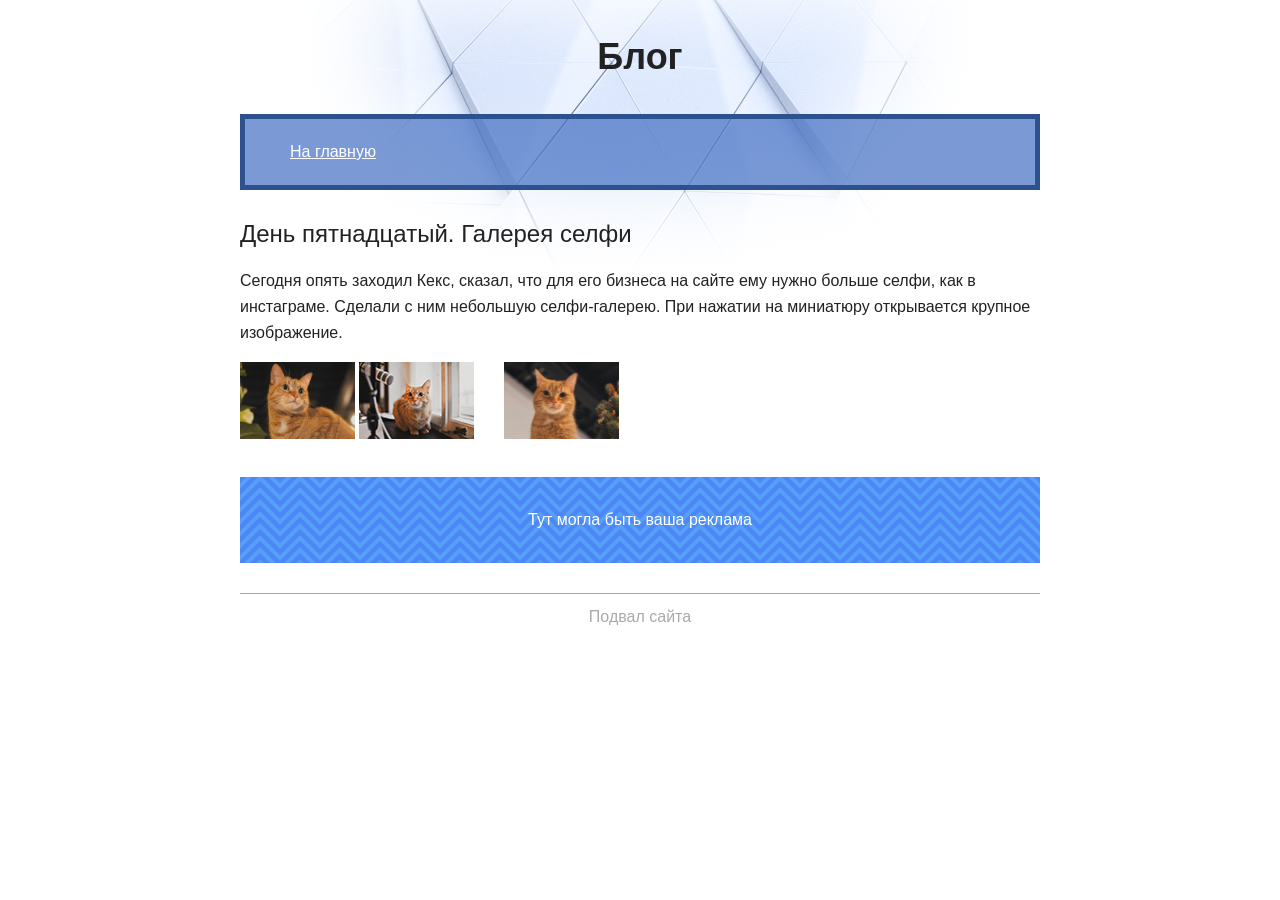
<file: source/project-state-final/day-15.html>
<!DOCTYPE html>
<html lang="ru">
  <head>
    <meta charset="utf-8">
    <title>Сайт начинающего верстальщика</title>
    <link rel="stylesheet" href="style.css">
  </head>
  <body>
    <header>
      <p class="page-title">Блог</p>
      <nav class="blog-navigation">
        <a href="index.html">На главную</a>
      </nav>
    </header>
    <main>
      <article>
        <h1>День пятнадцатый. Галерея селфи</h1>
        <p>Сегодня опять заходил Кекс, сказал, что для его бизнеса на сайте ему нужно больше селфи, как в инстаграме. Сделали с ним небольшую селфи-галерею. При нажатии на миниатюру открывается крупное изображение.</p>
        <p>
          <a href="photo-1.html"><img src="files/preview-1.jpg" alt="Фоточка Кекса" width="115" height="77"></a>
          <a href="photo-2.html"><img src="files/preview-2.jpg" alt="Фоточка Кекса" width="115" height="77"></a>
          <a href="photo-3.html"><img src="files/preview-3.jpg" alt="Фоточка Кекса" width="115" height="77"></a>
        </p>
      </article>
      <aside class="partnership">
        Тут могла быть ваша реклама
      </aside>
    </main>
    <footer>
      Подвал сайта
    </footer>
  </body>
</html>
</file>
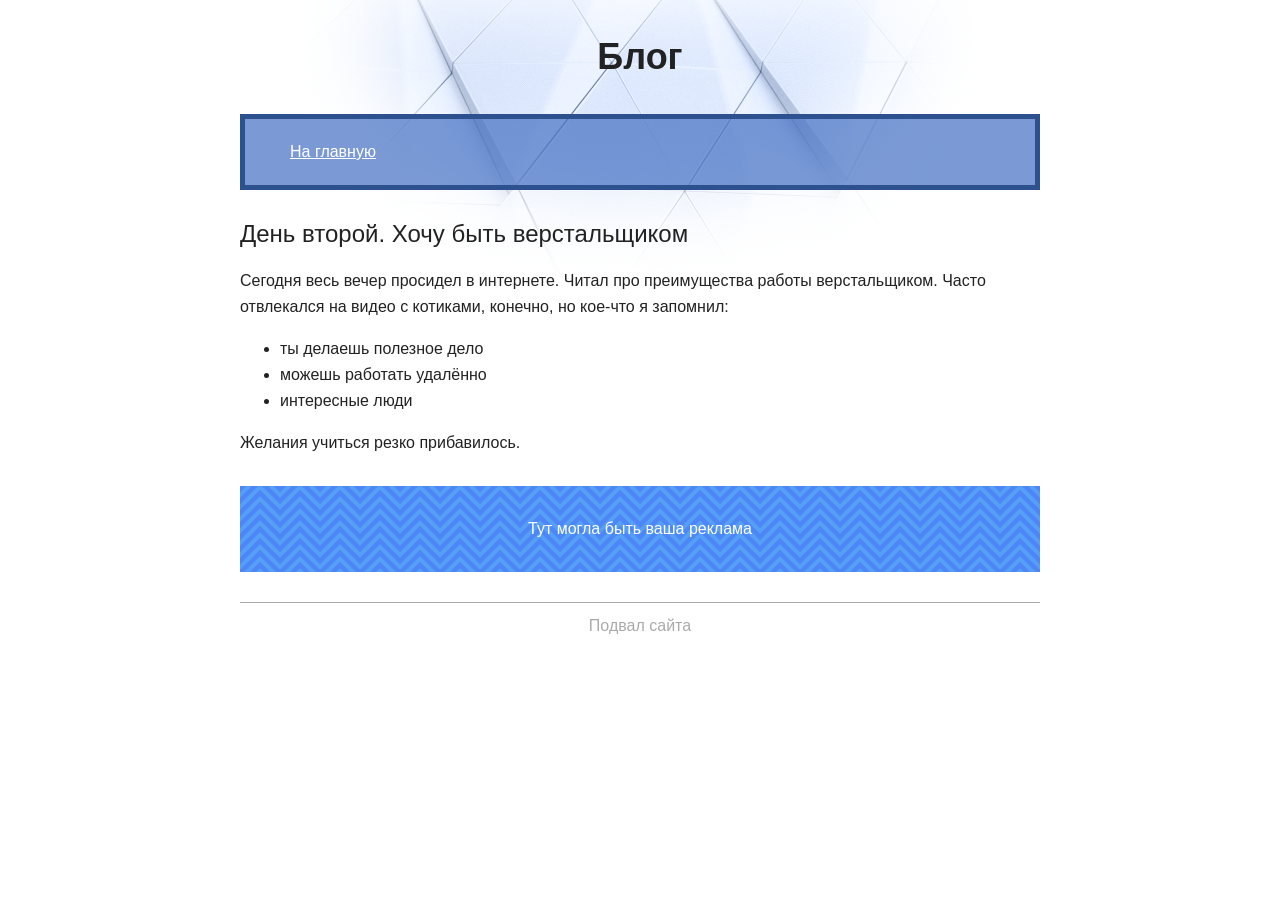
<file: source/project-state-final/day-2.html>
<!DOCTYPE html>
<html lang="ru">
  <head>
    <meta charset="utf-8">
    <title>Дневник начинающего верстальщика</title>
    <link rel="stylesheet" href="style.css">
  </head>
  <body>
    <header>
      <p class="page-title">Блог</p>
      <nav class="blog-navigation">
        <a href="index.html">На главную</a>
      </nav>
    </header>
    <main>
      <article>
        <h1>День второй. Хочу быть верстальщиком</h1>
        <p>Сегодня весь вечер просидел в интернете. Читал про преимущества работы верстальщиком. Часто отвлекался на видео с котиками, конечно, но кое-что я запомнил:</p>

        <ul>
          <li>ты делаешь полезное дело</li>
          <li>можешь работать удалённо</li>
          <li>интересные люди</li>
        </ul>

        <p>Желания учиться резко прибавилось.</p>
      </article>
      <aside class="partnership">
        Тут могла быть ваша реклама
      </aside>
    </main>
    <footer>
      Подвал сайта
    </footer>
  </body>
</html>
</file>
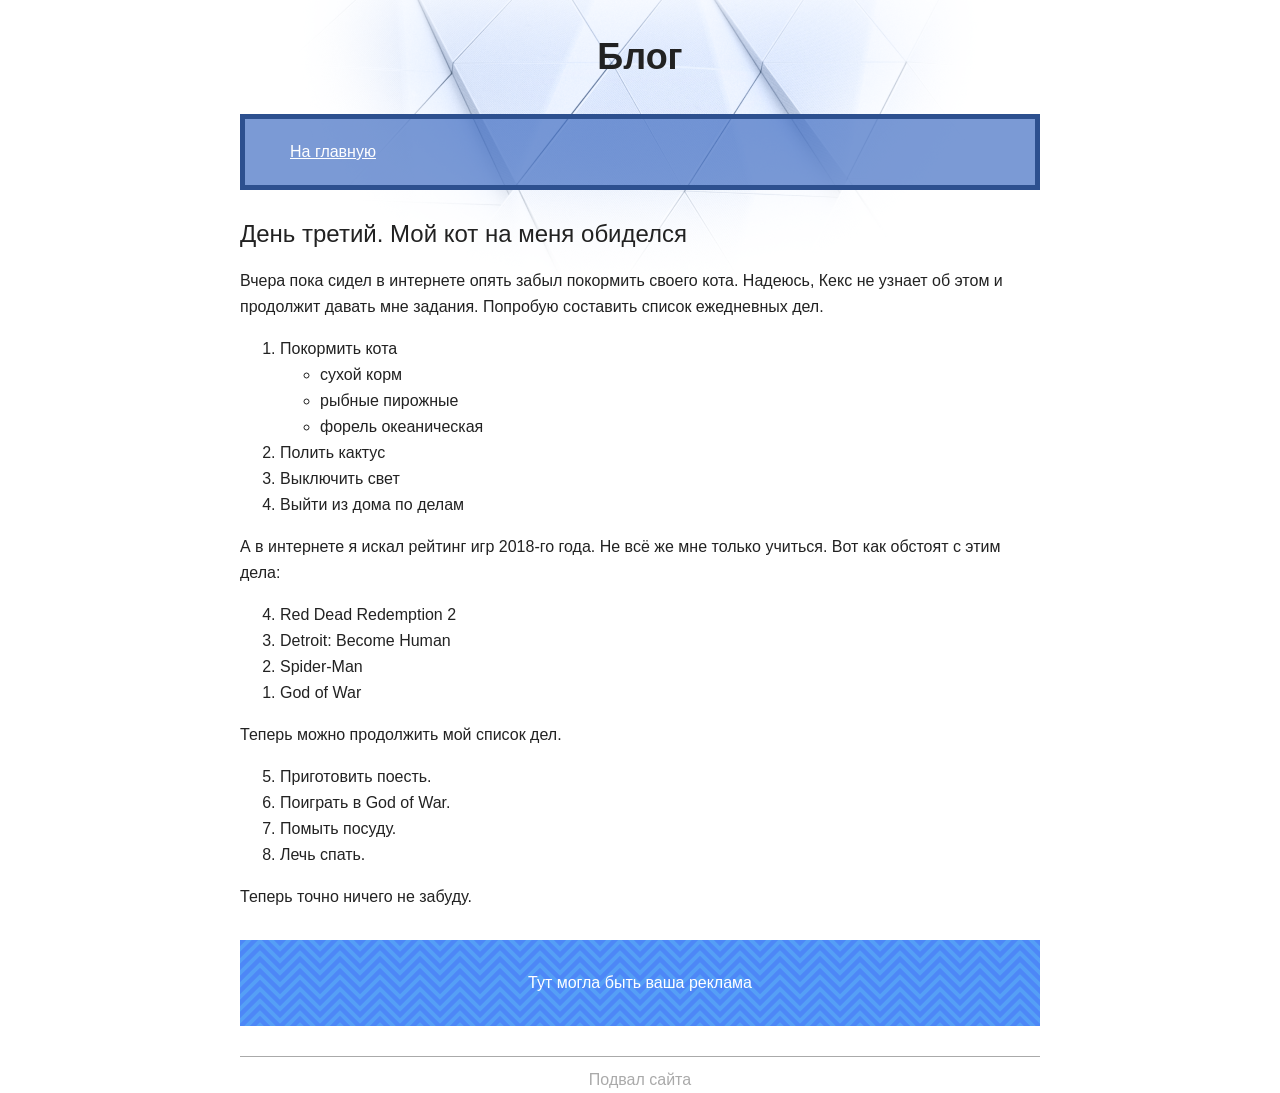
<file: source/project-state-final/day-3.html>
<!DOCTYPE html>
<html lang="ru">
  <head>
    <meta charset="utf-8">
    <title>Сайт начинающего верстальщика</title>
    <link rel="stylesheet" href="style.css">
  </head>
  <body>
    <header>
      <p class="page-title">Блог</p>
      <nav class="blog-navigation">
        <a href="index.html">На главную</a>
      </nav>
    </header>
    <main>
      <article>
        <h1>День третий. Мой кот на меня обиделся</h1>
        <p>Вчера пока сидел в интернете опять забыл покормить своего кота. Надеюсь, Кекс не узнает об этом и продолжит давать мне задания. Попробую составить список ежедневных дел.</p>
        <ol>
          <li>Покормить кота
            <ul>
              <li>сухой корм</li>
              <li>рыбные пирожные</li>
              <li>форель океаническая</li>
            </ul>
          </li>
          <li>Полить кактус</li>
          <li>Выключить свет</li>
          <li>Выйти из дома по делам</li>
        </ol>

        <p>А в интернете я искал рейтинг игр 2018-го года. Не всё же мне только учиться. Вот как обстоят с этим дела:</p>
        <ol reversed>
          <li>Red Dead Redemption 2</li>
          <li>Detroit: Become Human</li>
          <li>Spider-Man</li>
          <li>God of War</li>
        </ol>

        <p>Теперь можно продолжить мой список дел.</p>
        <ol start="5">
          <li>Приготовить поесть.</li>
          <li>Поиграть в God of War.</li>
          <li>Помыть посуду.</li>
          <li>Лечь спать.</li>
        </ol>

        <p>Теперь точно ничего не забуду.</p>
      </article>
      <aside class="partnership">
        Тут могла быть ваша реклама
      </aside>
    </main>
    <footer>
      Подвал сайта
    </footer>
  </body>
</html>
</file>
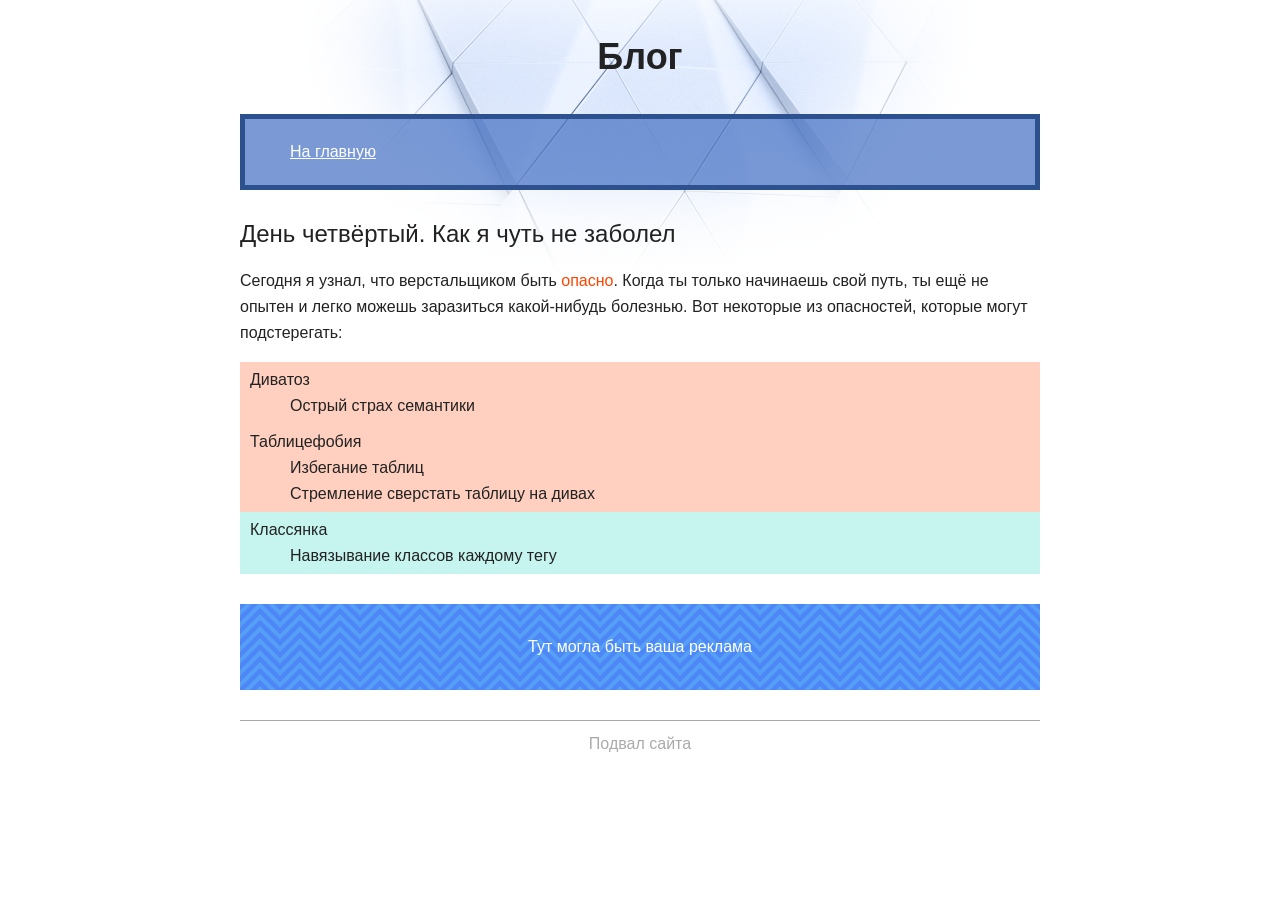
<file: source/project-state-final/day-4.html>
<!DOCTYPE html>
<html lang="ru">
  <head>
    <meta charset="utf-8">
    <title>Сайт начинающего верстальщика</title>
    <link rel="stylesheet" href="style.css">
  </head>
  <body>
    <header>
      <p class="page-title">Блог</p>
      <nav class="blog-navigation">
        <a href="index.html">На главную</a>
      </nav>
    </header>
    <main>
      <article>
        <h1>День четвёртый. Как я чуть не заболел</h1>
        <p>Сегодня я узнал, что верстальщиком быть <span class="danger-text">опасно</span>. Когда ты только начинаешь свой путь, ты ещё не опытен и легко можешь заразиться какой-нибудь болезнью. Вот некоторые из опасностей, которые могут подстерегать:</p>

        <dl>
          <div class="danger-block">
            <dt>Диватоз</dt>
            <dd>Острый страх семантики</dd>
           </div>
           <div class="danger-block">
            <dt>Таблицефобия</dt>
            <dd>Избегание таблиц</dd>
            <dd>Стремление сверстать таблицу на дивах</dd>
          </div>
          <div class="no-danger-block">
            <dt>Классянка</dt>
            <dd>Навязывание классов каждому тегу</dd>
          </div>
        </dl>
      </article>
      <aside class="partnership">
        Тут могла быть ваша реклама
      </aside>
    </main>
    <footer>
      Подвал сайта
    </footer>
  </body>
</html>
</file>
<file: themes/style.css>
::-webkit-scrollbar{
  width: 0.4em;
  }

::-webkit-scrollbar-thumb{
  background-color: #288be6;
}

::-webkit-scrollbar-track{
  background-color: #0b0c23;
}

/*Тёмная тема*/

body.dark-theme {
  position: relative;
  margin: 0;
  min-width: 1408px;
  font-family: "Montserrat", "Helvetica", "Arial", sans-serif;
  font-size: 16px;
  line-height: 32px;
  color: #f2f2f2;
  background-color: #141530;
  background-image: url("img-dark/pattern-lines-hero.svg");
  background-position: center;
}

.dark-theme .container {
  max-width: 1408px;
  margin: 0 auto;
  padding: 0 16px;
}

.dark-theme .page-header {
  margin: 0;
  padding: 32px 0 32px;
}

.dark-theme .page-header a,
.dark-theme .page-footer a {
  position: relative;
  margin-right: 64px;
  padding-bottom: 10px;
  padding-top: 9px;
  font-weight: 500;
  text-decoration: none;
  background-repeat: no-repeat;
  background-position: left;
  color: inherit;
}

.dark-theme .page-header a:focus,
.dark-theme .page-header a:hover,
.dark-theme .page-footer a:focus,
.dark-theme .page-footer a:hover {
  color: #f9dd79;
}

.dark-theme .page-header a::after,
.dark-theme .page-footer a::after {
  position: absolute;
  content: "";
  bottom: 0;
  left: 0;
  width: 0;
  height: 2px;
  background-color: #f9dd79;
  transition: width 200ms;
}

.dark-theme .page-header a:hover::after,
.dark-theme .page-footer a:hover::after {
  width: 100%;
}

.dark-theme .header-email,
.dark-theme .footer-email {
  padding-left: 28px;
  background-image: url("img-dark/icon-email.svg");
}

.dark-theme .header-email:focus,
.dark-theme .header-email:hover,
.dark-theme .footer-email:focus,
.dark-theme .footer-email:hover {
  background-image: url("img-dark/icon-email-alt.svg");
}

.dark-theme .header-phone,
.dark-theme .footer-phone {
  padding-left: 21px;
  background-image: url("img-dark/icon-phone.svg");
}

.dark-theme .header-phone:focus,
.dark-theme .header-phone:hover,
.dark-theme .footer-phone:focus,
.dark-theme .footer-phone:hover {
  background-image: url("img-dark/icon-phone-alt.svg");
}

.dark-theme .page-header a:active,
.dark-theme .page-footer a:active {
  opacity: 0.5;
}

.dark-theme .hero-image {
  position: relative;
  padding-top: 200px;
  height: 798px;
  background-image: url("img-dark/bg-html.png");
  background-repeat: no-repeat;
  background-position-x: center;
  background-position-y: 48px;
}

.dark-theme .hero-image .container {
  display: flex;
  flex-direction: column;
}

.dark-theme .hero-image::before {
  position: absolute;
  content: "";
  top: 24px;
  left: calc(50vw - 32px);
  width: 800px;
  height: 800px;
  background-image: url("img-dark/hero-image.svg");
  background-repeat: no-repeat;
}

.dark-theme .hero-image::after {
  position: absolute;
  content: "";
  height: 200px;
  width: 100%;
  bottom: 0;
  background-color: #0b0c23;
  background-image: url("img-dark/bg-tags.svg");
  background-position: center;
  background-repeat: no-repeat;
  border-top: 2px solid #5053a8;
}

.dark-theme .heading {
  z-index: 1;
  order: 2;
  margin: 0 0 0 -10px;
  width: 815px;
  font-size: 96px;
  line-height: 112px;
  font-weight: 500;
}

.dark-theme .hero-image p {
  z-index: 1;
  order: 1;
  margin: 0;
  padding: 32px 0;
  padding-bottom: 16px;
  font-size: 32px;
  line-height: 48px;
  color: #f9dd79;
}

.dark-theme .intro,
.dark-theme .portfolio {
  background-color: #141530;
  background-image: url("img-dark/pattern-lines.svg");
  background-repeat: repeat-y;
  background-position-x: center;
}

.dark-theme .intro {
  padding-top: 160px;
  padding-bottom: 120px;
  min-height: 828px;
}

.dark-theme .subheading {
  margin: 0 0 100px;
  text-align: center;
  font-size: 72px;
  line-height: 88px;
  font-weight: 500;
  color: #f9dd79;
}

.dark-theme .intro .container {
  position: relative;
}

.dark-theme .user-image {
  position: absolute;
  margin: 0;
}

.dark-theme .user-image img {
  width: 640px;
  height: 640px;
  object-fit: cover;
}

.dark-theme .intro .container div {
  margin-left: 720px;
  margin-bottom: 56px;
}

.dark-theme .intro h3,
.dark-theme .portfolio h3 {
  margin: 0 0 16px;
  font-size: 32px;
  line-height: 40px;
  font-weight: 500;
}

.dark-theme .intro p {
  margin: 0;
  z-index: 2;
}

.dark-theme .skills {
  margin-bottom: 0;
}

.dark-theme .skills h3 {
  margin-bottom: 30px;
  margin-top: 76px;
}

.dark-theme .skills-list {
  margin: 0;
  padding: 0;
}

.dark-theme .skills-list dt {
  margin: 0 0 8px;
  padding-left: 46px;
  height: 36px;
  font-size: 24px;
  letter-spacing: 1px;
  background-repeat: no-repeat;
  background-position: left;
}

.dark-theme .skill-html {
  background-image: url("img-dark/icon-html.svg");
}

.dark-theme .skill-css {
  background-image: url("img-dark/icon-css.svg");
}

.skill-js {
  background-image: url(img-dark/icon-js.svg);
  background-size: contain;
}

.dark-theme .level {
  margin: 0 0 40px;
  height: 24px;
  text-align: right;
  background-color: #0b0c23;
  box-shadow: inset 0 0 12px #070716;
  border-radius: 12px;
  overflow: hidden;
}

.dark-theme .skills .level div {
  margin: 0;
  height: 24px;
  letter-spacing: 1px;
  line-height: 26px;
  background-color: #5053a8;
  background-image: url("img-dark/progress-pattern.svg");
}

.dark-theme .portfolio {
  margin: 0;
  padding-bottom: 160px;
}

.dark-theme .projects {
  margin: 0;
  padding: 0;
  list-style: none;
}

.dark-theme .projects li {
  position: relative;
  min-height: 256px;
  margin: 0 0 100px;
  padding-left: 528px;
}

.dark-theme .project-image {
  position: absolute;
  top: 0;
  left: 0;
  margin: 0;
}

.dark-theme .project-image img {
  width: 448px;
  height: 256px;
  object-fit: cover;
}

.dark-theme .projects p {
  margin: 0 0 32px;
}

.dark-theme .button {
  margin: 0;
  padding: 8px 24px;
  display: inline-block;
  vertical-align: baseline;
  font-size: 14px;
  font-weight: 500;
  letter-spacing: 1px;
  text-decoration: none;
  text-transform: uppercase;
  color: #0b0c23;
  background-color: #f9dd79;
  box-shadow: 0 4px 16px rgba(249, 221, 121, 0.4);
  border-radius: 24px;
  transition: background-color 100ms, box-shadow 100ms;
}

.dark-theme .button:focus,
.dark-theme .button:hover {
  background-color: #f9e7a8;
  box-shadow: 0 4px 32px rgba(249, 221, 121, 0.6);
}

.dark-theme .button:active {
  background-color: #b69e4b;
  box-shadow: none;
}

.dark-theme .page-footer {
  padding: 40px 0;
  background-color: #212349;
}



/*Светлая тема*/

body.light-theme {
  margin: 0;
  min-width: 960px;
  font-family: "Montserrat", "Helvetica", "Arial", sans-serif;
  font-size: 16px;
  line-height: 32px;
  color: #222222;
  background-color: #f2f4f6;
  background-image: url("img-light/hero-bg.jpg");
  background-repeat: no-repeat;
  background-position: top center;
}

.light-theme .container {
  max-width: 928px;
  margin: 0 auto;
  padding: 0 16px;
}

.light-theme .page-header {
  margin: 0 0 160px;
  padding: 32px 0 32px;
}

.light-theme .page-header .container,
.light-theme .page-footer .container {
  max-width: 1408px;
  text-align: right;
}

.light-theme .page-header a {
  margin-left: 56px;
  color: #288be6;
  text-decoration: none;
  background-repeat: no-repeat;
  background-position: left;
  float: left;
}

.light-theme .header-email {
  padding-left: 30px;
  background-image: url("img-light/icon-email-header.svg");
}

.light-theme .header-phone {
  padding-left: 25px;
  background-image: url("img-light/icon-phone-header.svg");
}

.light-theme .hero-image {
  margin-bottom: 620px;
}

.light-theme .hero-image .container {
  max-width: 1408px;
  text-align: center;
}

.light-theme .heading {
  margin: 0 0 16px;
  font-family: "Old Standard TT", "Times", "Times New Roman", serif;
  font-size: 88px;
  line-height: 96px;
  font-weight: 400;
}

.light-theme .hero-image p {
  margin: 0;
  font-size: 32px;
  line-height: 48px;
}

.light-theme .intro {
  margin: 0 0 120px;
}

.light-theme .subheading {
  margin: 0 0 56px;
  font-family: "Old Standard TT", "Times", "Times New Roman", serif;
  font-size: 64px;
  line-height: 80px;
  font-weight: 400;
  text-align: center;
}

.light-theme .user-image {
  margin: 0 0 32px;
  text-align: center;
}

.light-theme .intro h3,
.light-theme .portfolio h3 {
  margin: 0 0 12px;
  font-size: 28px;
  line-height: 40px;
  font-weight: 500;
}

.light-theme .intro p {
  margin: 0 0 32px;
}

.light-theme .skills-list {
  margin: 0;
  padding: 0;
}

.light-theme .skills-list dt {
  padding-left: 32px;
  background-repeat: no-repeat;
  background-position: left;
}

.light-theme .skill-html {
  background-image: url("img-light/icon-html.svg");
}

.light-theme .skill-css {
  background-image: url("img-light/icon-css.svg");
}

.light-theme .level {
  margin: 4px 0 16px;
  padding: 0;
  height: 14px;
  font-size: 0;
  background-color: #ffffff;
  border: 1px solid #86c3fa;
  border-radius: 8px;
}

.light-theme .level div {
  margin: 1px;
  height: 12px;
  background-color: #288be6;
  border-radius: 6px;
}

.light-theme .portfolio {
  margin: 0 0 120px;
}

.light-theme .projects {
  margin: 0;
  padding: 0;
  list-style: none;
}

.light-theme .projects li {
  margin: 0 0 80px;
}

.light-theme .project-image {
  margin: 0 0 24px;
  text-align: center;
}

.light-theme .projects p {
  margin: 0 0 24px;
}

.light-theme .button {
  padding: 6px 20px;
  display: inline-block;
  vertical-align: baseline;
  text-decoration: none;
  text-transform: uppercase;
  border-radius: 4px;
  background-color: #288be6;
  color: #ffffff;
}

.light-theme .page-footer {
  padding: 40px 0;
  background-color: #00417d;
  color: #ffffff;
}

.light-theme .page-footer a {
  margin-left: 56px;
  color: inherit;
  text-decoration: none;
  background-repeat: no-repeat;
  background-position: left;
}

.light-theme .footer-email {
  padding-left: 30px;
  background-image: url("img-light/icon-email-footer.svg");
}

.light-theme .footer-phone {
  padding-left: 25px;
  background-image: url("img-light/icon-phone-footer.svg");
}

.light-theme h3{
  margin-top: 12px;
}

.change-theme{
  right: 35px;
  padding: 6px 20px;
  display: inline-block;
  vertical-align: baseline;
  text-decoration: none;
  text-transform: uppercase;
  border-radius: 4px;
  background-color: #288be6;
  color: #ffffff;
}
</file>
<file: source/project-gloevk/style.css>
body {
  margin: 0;
  padding: 0;
  font-family: "Arial", sans-serif;
  font-size: 14px;
  line-height: 20px;
  color: #444444;
}

h1 {
  width: 255px;
  margin: 0 auto 8px;
  font-family: "Georgia", serif;
  text-align: center;
  font-weight: normal;
  font-size: 56px;
  line-height: 64px;
}

h2 {
  border-bottom: 2px solid #cccccc;
  padding-bottom: 12px;
}

.container {
  width: 510px;
  margin: 0 auto;
  padding: 0 20px;
}

.site-header {
  min-width: 550px;
  height: 186px;
  margin-bottom: 70px;
  padding-top: 30px;
  background: #847462 no-repeat center url("img/gloevk-bg.jpg");
  background-size: cover;
  color: #ffffff;
}

.site-header p {
  width: 255px;
  margin: 0 auto 26px;
  text-align: center;
  font-size: 16px;
  line-height: 24px; 
}

.site-header img {
  display: block;
  margin: 0 auto;
}

.features {
  width: 510px;
  margin: 0 auto 30px;
  padding: 0 20px;
}

.features p {
  display: inline-block;
  vertical-align: top;
  width: 30%;
  margin: 0 5px;
  background-repeat: no-repeat;
  background-position: center top;
  text-align: center;
}

.feature-furniture {
  padding-top: 65px;
  background-image: url("img/furniture.svg");
}

.feature-lighting {
  padding-top: 65px;
  background-image: url("img/lighting.svg");
}

.feature-accessories {
  padding-top: 65px;
  background-image: url("img/accessories.svg");
}

.advantages {
  width: 510px;
  margin: 0 auto 40px;
  padding: 0 20px;
}

.advantages-list {
  padding: 0;
  list-style: none;  
}

.advantages-item {
  margin-bottom: 15px;
  padding-left: 20px;
  border-left: 20px solid #e2e2e2;
  color: #999999;
}

.standard {
  border-color: #847462;
  color: #6a6a6a;
}

.vip {
  border-color: #ffb864;
  color: #000000;
}

.site-footer {
  min-width: 550px;
  background-color: #847462;
  color: #ffffff;
}

.site-footer .container {
  text-align: center;
}

.site-footer p {
  display: inline-block;
  vertical-align: middle;
  padding: 0 20px;
}
</file>
<file: source/project-state-final/style.css>
body {
  margin:0 auto;
  padding: 0 30px;
  font-size: 16px;
  line-height: 26px;
  font-family: "Arial", sans-serif;
  color: #222222;
  max-width: 800px;
  background: #ffffff url("img/bg-page.png") no-repeat top center;
}

h1 {
  font-weight: 400;
  font-size: 24px;
  line-height: normal;
}

h2 {
  font-size: 20px;
  line-height: normal;
}

aside {
  margin: 20px 0;
  color: #c4c4c4;
}

pre,
code {
  background-color: #fafaff;
  border: 1px solid #c6c4f4;
  border-radius: 4px;
  color: #3632ad;
  font-family: "Courier New", "Courier", monospace;
}

pre {
  padding: 5px;
}

code {
  padding: 2px 5px;
}

pre code {
  background-color: transparent;
  border-radius: 0;
  border: none;
}


blockquote {
  padding-left: 14px;
  border-left: 2px solid #6a2cce;

  color: #6a2cce;
}

cite {
  color: #222222;
}

time {
  color: #6a2cce;
}

a[href] {
  color: #0099ef;
  text-decoration: underline;
}

del {
  color: #ff4400;
}

ins {
  color: rgb(105, 178, 83);
}

del,
ins {
  text-decoration: none;
}

em,
i {
  font-style: normal;
}

.avatar {
  border-radius: 50%;
}

.avatar-container {
  text-align: center;
}

.blog-navigation {
  margin-bottom: 30px;
  padding: 20px;

  background-color: rgba(68, 112, 196, 0.7);
  border: 5px solid #2d508f;

  color: #ffffff;
}

.blog-navigation h2 {
  margin-top: 0;
}

.blog-navigation ul {
  list-style: none;
  padding-left: 0;
}

.blog-navigation li {
  margin-bottom: 5px;
}

.blog-navigation a {
  color: #ffffff;
}

.skills dd {
  margin: 0;
  margin-bottom: 10px;

  background-color: #e8e8e8;
}

.skills-level {
  font-size: 12px;
  text-align: center;
  color: #ffffff;
  background-color: #4470c4;
}

.skills-level-ok {
  background-color: #47bb52;
}

.days {
  list-style: none;
  padding-left: 0;
}

figure {
  margin-left: 0;
  margin-right: 0;
}

figure img {
  vertical-align: middle;
  border: 8px solid rgb(202, 224, 248);
}

figcaption {
  width: 502px;
  padding-bottom: 8px;
  font-size: 12px;
  letter-spacing: 0.02em;
  font-style: italic;
  text-align: center;
  background-color: rgb(202, 224, 248);
}

.pagination a {
  display: inline-block;
  margin-right: 30px;
  margin-bottom: 15px;
}

.pagination {
  text-align: center;
  color: #888888;
}

.danger-text {
  color: #ff4400;
}

.danger-block {
  padding: 5px 10px;
  background-color: #ffd0bf;
}

.no-danger-block {
  padding: 5px 10px;
  background-color: #c6f5f0;
}

footer {
  margin-top: 30px;
  padding-top: 10px;
  color: #aaaaaa;
  border-top: 1px solid #aaaaaa;
  text-align: center;
}

.page-title {
  font-weight: bold;
  font-size: 36px;
  line-height: 42px;
  font-family: "Verdana", sans-serif;
  text-align: center;
}

.partnership {
  margin: 30px 0;
  padding: 30px;
  text-align: center;
  color: #ffffff;
  background-color: #4a87fa;
  background-image: url("img/bg-partnership.svg");
}

.underline {
  text-decoration: underline;
}

.line-through {
  text-decoration: line-through;
}

.overline {
  text-decoration: overline;
}

.italic {
  font-style: italic;
}

a:last-child{
  padding: 25px;
}
</file>
